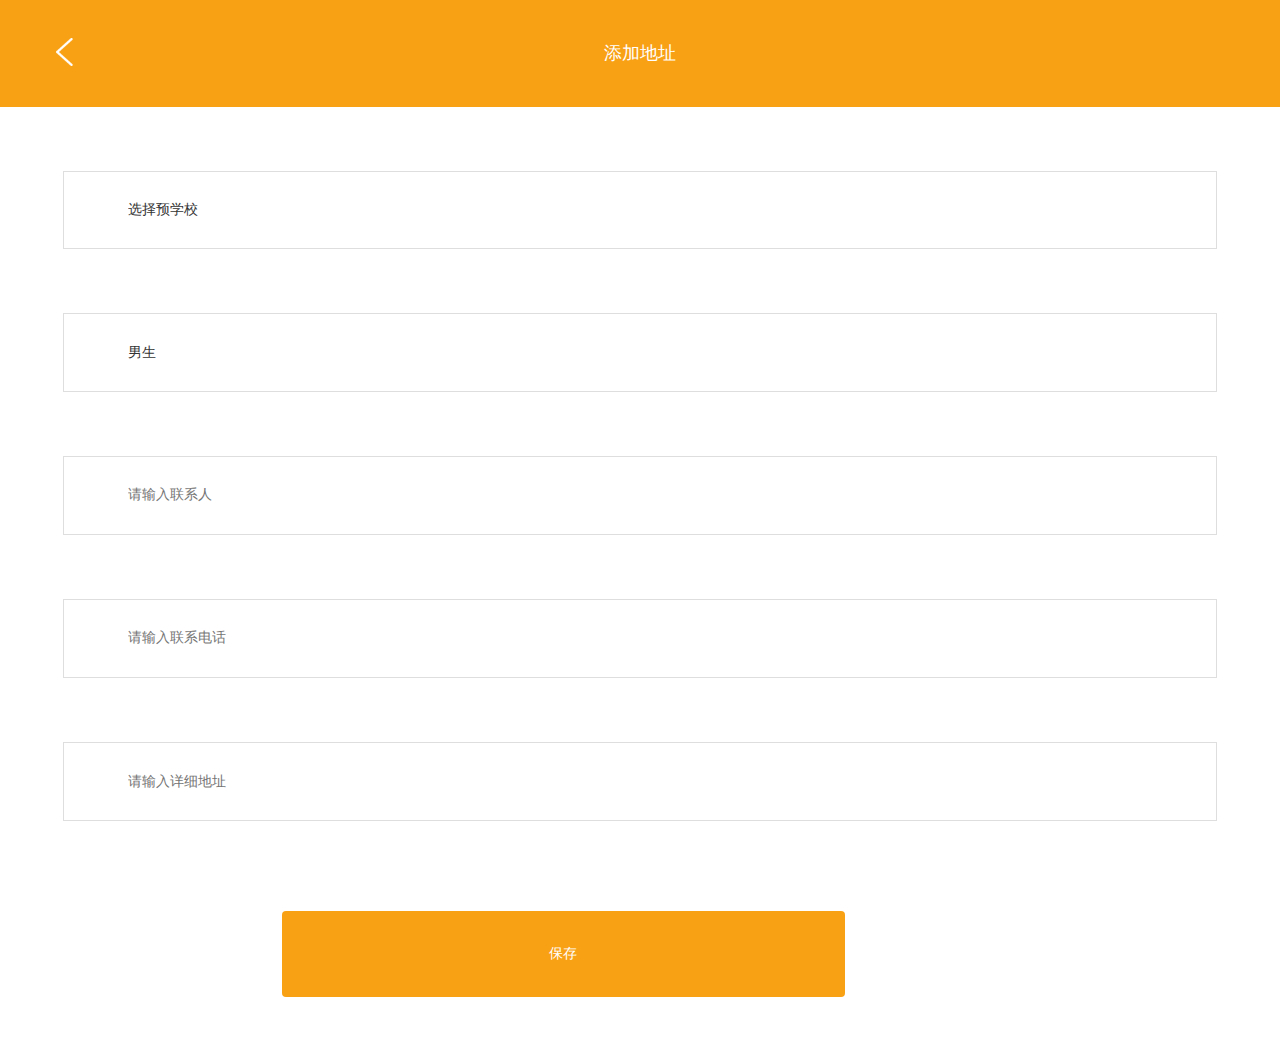
<file: Application/wellcn/Index/Tpl/User/address.html>
<!DOCTYPE html PUBLIC "-//W3C//DTD XHTML 1.0 Transitional//EN" "http://www.w3.org/TR/xhtml1/DTD/xhtml1-transitional.dtd">
<html xmlns="http://www.w3.org/1999/xhtml">
    <head>
    <meta http-equiv="Content-Type" content="text/html; charset=utf-8" />
<META http-equiv="X-UA-Compatible" content="IE=9" > </META>
<title>帮帮达</title>
    <meta name="viewport" content="width=device-width,height=device-height,inital-scale=1.0,maximum-scale=1.0,user-scalable=no;">
    <meta name="apple-mobile-web-app-capable" content="yes">
    <meta name="apple-mobile-web-app-status-bar-style" content="black">
    <meta name="format-detection" content="telephone=no">
    <link href="../Public/css/layout_1yangCar.css" type="text/css" rel="stylesheet" />
    <link href="../Public/css/demo.css" type="text/css" rel="stylesheet" /> 
    <link href="../Public/css/layout3.0.css" type="text/css" rel="stylesheet" /> 
    <style type="text/css">
    
    html {
  background-color: #fff;
}

    </style>
    <script <script type="text/javascript" src="../Public/js/jquery.min.js"></script>
    <script type="text/javascript" src="../Public/js/buyCar.js"></script>
<script>
$(function(){
	$(".li_s6").click(function(){
		var school_id =$(".Number option:selected").val();
		var schoolname =$(".Number option:selected").text();
		var name =$("input[name=name]").val();
		var type =$(".sex_type option:selected").val();
		var typesex =$(".sex_type option:selected").text();
		var mobile =$("input[name=mobile]").val();
		var address =$("input[name=address]").val();
		if(school_id=='0'){
			alert('请选择学校!');
		}else if(address==''){
			alert('请输入详情地址');
		}else{
			$.post("addAddress",{school_id:school_id,schoolname:schoolname,name:name,type:type,typesex:typesex,mobile:mobile,address:address},
			function(data){
				console.log(data);
				window.location="web_root/userwx/myAddress";
			})
		}
		
	})
})	  
	
</script>
    </head>

    <body>

<!--header-->

<div class="Header_Three0">
  <ul>
    <li class="left_Three0"><a href="javascript:history.go(-1)"><img src="../Public/images/order_02.png" /></a></li>
    <li class="middle_Three0">
      <p>添加地址</p>
    </li>
    <li style="clear:both"></li>
  </ul>
 </div>
<!--/header--> 

<!--bodyer--> 
<div class="order_1" >
  <div class="box">
    <div style="position:relative;">
      <div class="details2_tab2">
        <ul>
          <li class="li_s3">
			<select name="school"  class="Number" style="width:95%;height:200%;background-color:#fff">
				<option value="0">选择预学校</option>
				<volist name="school" id="vo">
				<option value="{$vo.id}">{$vo.title}</option>
				</volist>
			</select>
          </li>
		  <li class="li_s3">
			  <select name="type"  class="sex_type" style="width:95%;height:200%;background-color:#fff">
					<option value="1">男生</option>
					<option value="0">女生</option>
				</select>
		  </li>
		  <li  class="li_s3">
			<input type="text" name="name" placeholder="请输入联系人" maxlength="20">
		  </li>
		  <li  class="li_s3">
			<input type="text" name="mobile" placeholder="请输入联系电话" maxlength="20">
		  </li>
		  <li  class="li_s3">
			<input type="text" name="address" placeholder="请输入详细地址" maxlength="20">
		  </li>
		  
		   <li  class="li_s6" style="margin-left:22%">
			<input type="button" name="" value="保存" />
		  </li>
              
              
             
            <li class="clears"> <!--<p class="tishi">输入正确的手机号码，点击发送验证码按钮并输入后即可登录。</p>--></li>
        </ul>
      </div>
    
    </div>
  </div>
</div>

<!--/bodyer--> 
<!--footer3-->
<!--
<div class="footer2" id="footer2"><a href="tel:4000111919"><img src="images/footer.png" /></a></div>
-->
<!--/footer3-->

</body>
</html>
</file>
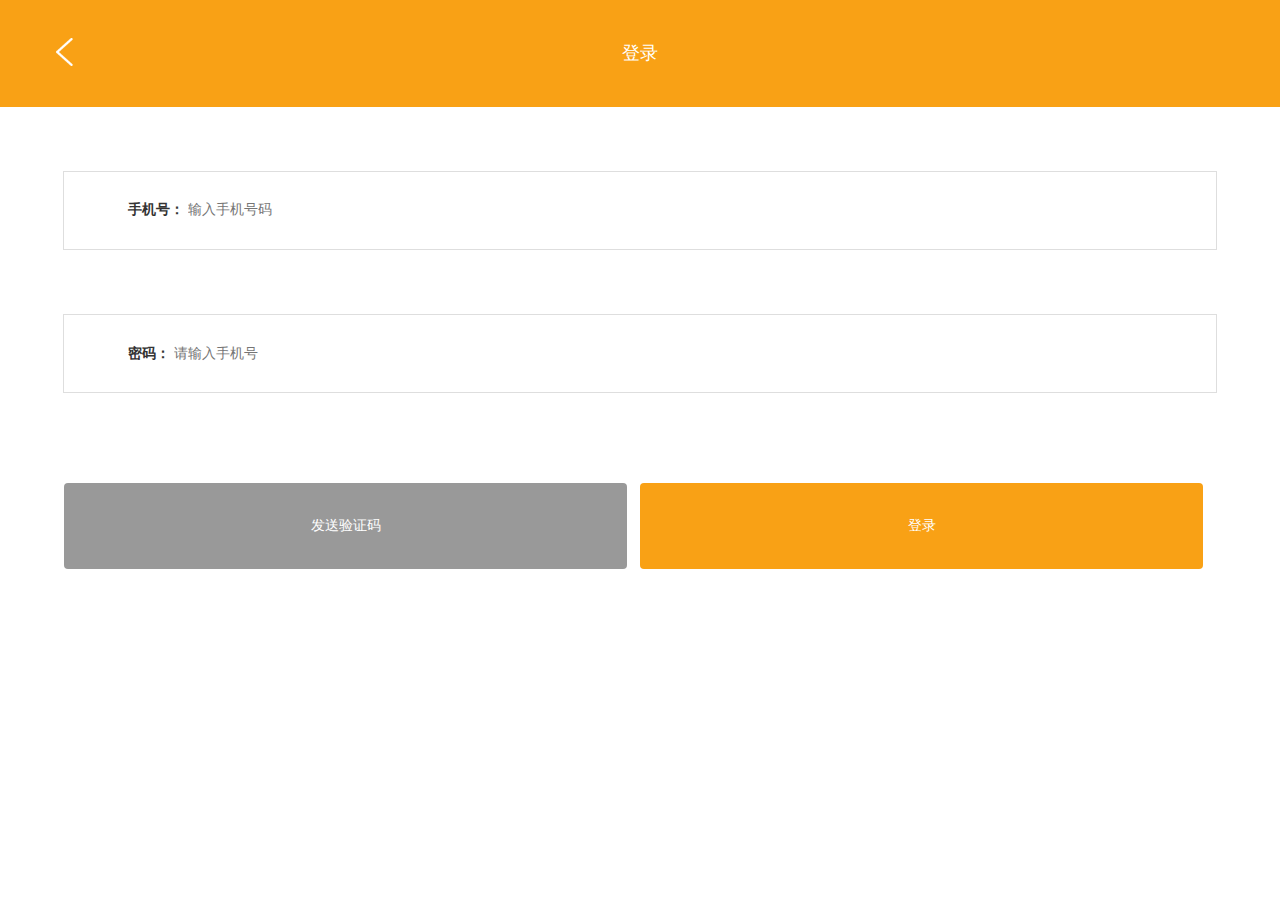
<file: Application/wellcn/Index/Tpl/User/login.html>
<!DOCTYPE html PUBLIC "-//W3C//DTD XHTML 1.0 Transitional//EN" "http://www.w3.org/TR/xhtml1/DTD/xhtml1-transitional.dtd">
<html xmlns="http://www.w3.org/1999/xhtml">
    <head>
    <meta http-equiv="Content-Type" content="text/html; charset=utf-8" />
<META http-equiv="X-UA-Compatible" content="IE=9" > </META>
<title>帮帮达</title>
    <meta name="viewport" content="width=device-width,height=device-height,inital-scale=1.0,maximum-scale=1.0,user-scalable=no;">
    <meta name="apple-mobile-web-app-capable" content="yes">
    <meta name="apple-mobile-web-app-status-bar-style" content="black">
    <meta name="format-detection" content="telephone=no">
    <link href="../Public/css/layout_1yangCar.css" type="text/css" rel="stylesheet" />
    <link href="../Public/css/demo.css" type="text/css" rel="stylesheet" /> 
    <link href="../Public/css/layout3.0.css" type="text/css" rel="stylesheet" /> 
    <style type="text/css">
    
    html {
  background-color: #fff;
}

    </style>
    <script <script type="text/javascript" src="../Public/js/jquery.min.js"></script>
    <script type="text/javascript" src="../Public/js/buyCar.js"></script>
    <script type="text/javascript">

/*------------------发送验证倒计时-------------------------*/

var InterValObj; //timer变量，控制时间
var count = 30; //间隔函数，1秒执行
var curCount;//当前剩余秒数
var code = ""; //验证码
var codeLength = 6;//验证码长度
function sendMessage() {
            curCount = count;
            var dealType; //验证方式
var uid=$("#uid").val();//用户uid
if ($("#phone").attr("checked") == true) {
                dealType = "phone";
            }
            else {
                dealType = "email";
            }
            //产生验证码
for (var i = 0; i < codeLength; i++) {
                code += parseInt(Math.random() * 9).toString();
            }
            //设置button效果，开始计时
                $("#btnSendCode").attr("disabled", "true");
                $("#btnSendCode").val(curCount + "秒内输入验证码");
                InterValObj = window.setInterval(SetRemainTime, 1000); //启动计时器，1秒执行一次
//向后台发送处理数据
                $.ajax({
                    type: "POST", //用POST方式传输
                    dataType: "text", //数据格式:JSON
                    url: 'Login.ashx', //目标地址
                    data: "dealType=" + dealType +"&uid=" + uid + "&code=" + code,
                    error: function (XMLHttpRequest, textStatus, errorThrown) { },
                    success: function (msg){ }
                });
            }
        //timer处理函数
function SetRemainTime() {
            if (curCount == 0) {                
                window.clearInterval(InterValObj);//停止计时器
                $("#btnSendCode").removeAttr("disabled");//启用按钮
                $("#btnSendCode").val("重新发送验证码");
                code = ""; //清除验证码。如果不清除，过时间后，输入收到的验证码依然有效    
            }
            else {
                curCount--;
                $("#btnSendCode").val(curCount + "秒内输入验证码");
            }
        }
/*------------------发送验证倒计时结束-------------------------*/	
	  	
    </script>
		<!--发送短信,验证验证码-->
	<script>
$(function(){
	$("#btnSendCode").click(function(){
		var tel =$("input[name=tel]").val();
		if(tel==''){
			alert("电话号码不能为空!");
		}else{
			$.post("web_root/index/user/sendCode",{mobile:tel},function(data){
				console.log(data);
			})
		}
	})
	$(".login").click(function(){
		var tel =$("input[name=tel]").val();
		var code =$("input[name=code]").val();
		if(code==''){
			alert("验证码不能为空!");
		}else{
			$.post("web_root/index/user/validate",{mobile:tel,code:code},function(data){
				if(data==1){
					//自动登入
					$.post("web_root/index/user/LoginAuth",{mobile:tel},function(data){
						//window.location="javascript:history.go(-1)";
						$('form[name=form]').submit();
					})
				}else{
					alert("验证码错误!");
				}
			})
		}
	})
})
</script>
<script>
$(function(){
	$(".li_s6").click(function(){
		var tel =$("input[name=tel]").val();
		var passwd =$("input[name=passwd]").val();
		if(tel==''){
			alert('请输入手机号!');
		}else if(passwd==''){
			alert('请输入密码');
		}else{
			$.post("login",{tel:tel,passwd:passwd},
			function(data){
				console.log(data);
				if(data=='1'){
					window.location="web_root/userwx/myorders";
				}else{
					alert('用户名或密码错误!');
				}
			})
		}
		
	})
})	  
	
</script>
    </head>

    <body>

<!--header-->

<div class="Header_Three0">
  <ul>
    <li class="left_Three0"><a href="javascript:history.go(-1)"><img src="../Public/images/order_02.png" /></a></li>
    <li class="middle_Three0">
      <p>登录</p>
    </li>
    <li style="clear:both"></li>
  </ul>
 </div>
<!--/header--> 

<!--bodyer--> 
<div class="order_1" >
  <div class="box">
    <div style="position:relative;">
      <div class="details2_tab2">
        <ul>
          <li class="li_s3"> <span>手机号：</span>
            <input type="text" name="tel" placeholder="输入手机号码" maxlength="11">
          </li>
        
              <li  class="li_s3"> <span>密码：</span>
                <input type="text" name="passwd" placeholder="请输入手机号" maxlength="20">
              </li>
             
              <li  class="li_s5">
                 <input id="btnSendCode" type="button" value="发送验证码" onclick="sendMessage()" />
              </li>
               <li  class="li_s6">
                <input type="button" name="" value="登录" />
              </li>
              
              
             
            <li class="clears"> <!--<p class="tishi">输入正确的手机号码，点击发送验证码按钮并输入后即可登录。</p>--></li>
        </ul>
      </div>
    
    </div>
  </div>
</div>

<!--/bodyer--> 
<!--footer3-->
<!--
<div class="footer2" id="footer2"><a href="tel:4000111919"><img src="images/footer.png" /></a></div>
-->
<!--/footer3-->

</body>
</html>
</file>
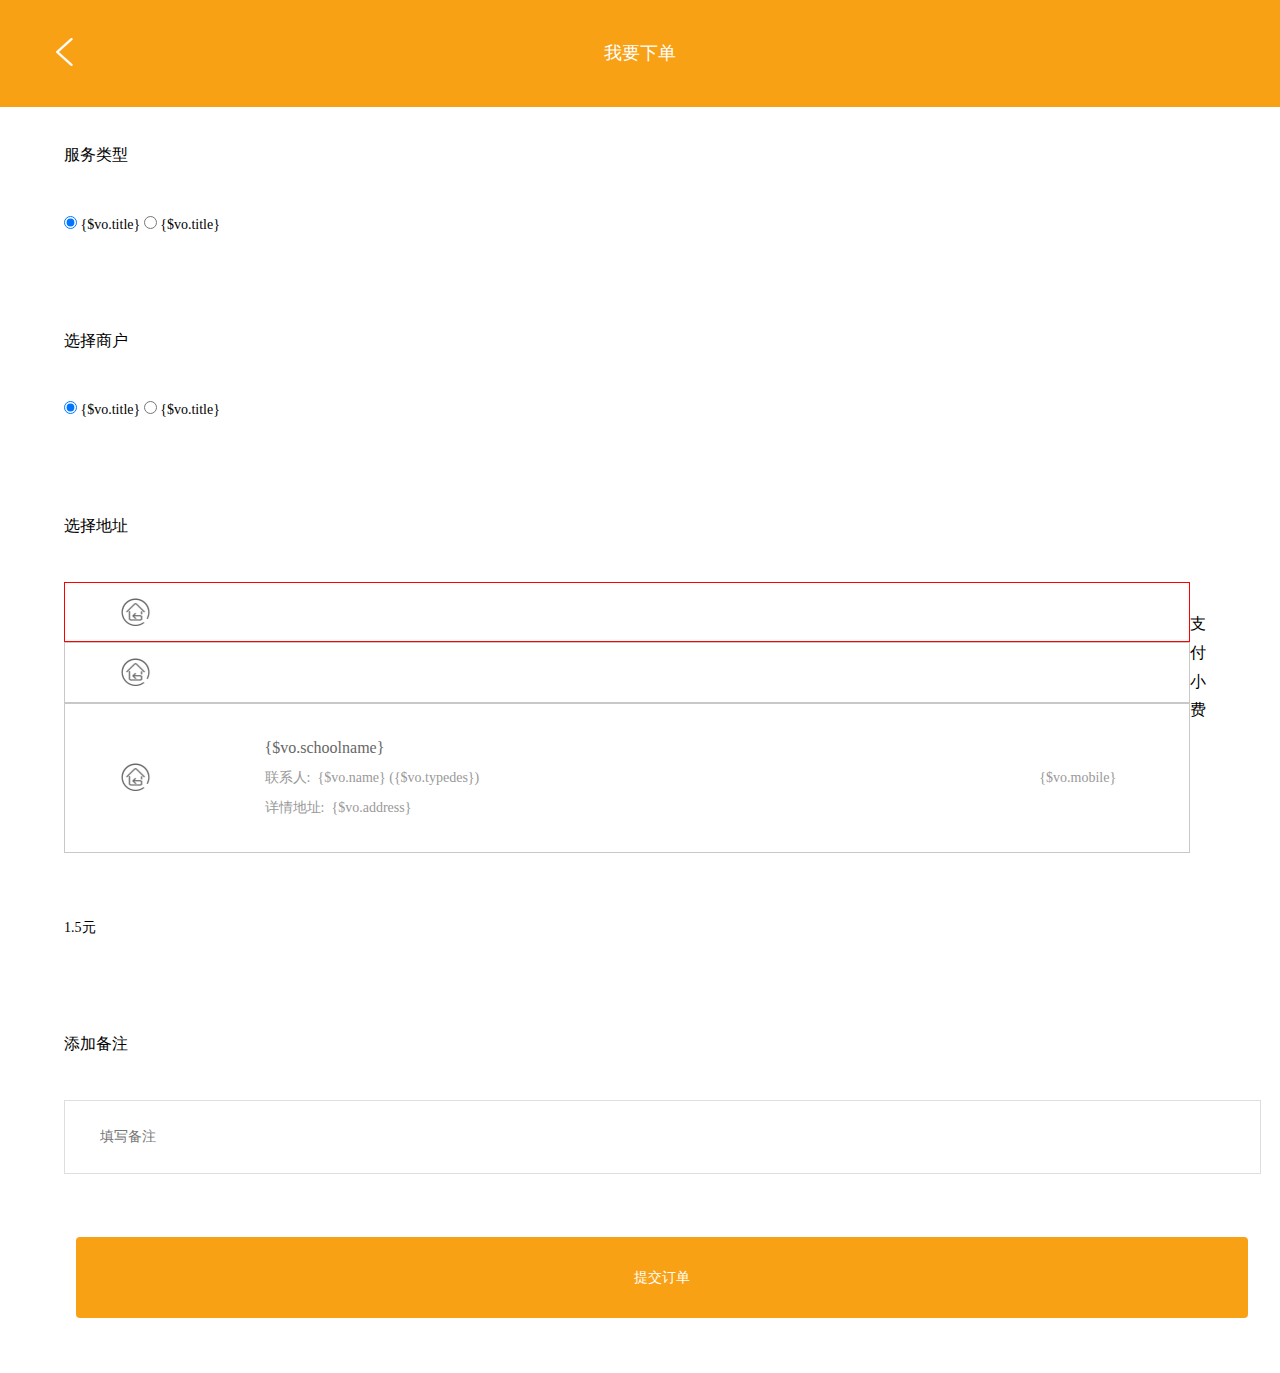
<file: Application/wellcn/Index/Tpl/User/order.html>
<!DOCTYPE html PUBLIC "-//W3C//DTD XHTML 1.0 Transitional//EN" "http://www.w3.org/TR/xhtml1/DTD/xhtml1-transitional.dtd">
<html xmlns="http://www.w3.org/1999/xhtml">
<head>
<meta http-equiv="Content-Type" content="text/html; charset=utf-8" />
<title>帮帮达</title>
<meta name="viewport" content="width=device-width,height=device-height,inital-scale=1.0,maximum-scale=1.0,user-scalable=no;">
<meta content="校园助手_贴心的私人助理" name="description" />
<meta name="apple-mobile-web-app-capable" content="yes">
<meta name="apple-mobile-web-app-status-bar-style" content="black">
<meta name="format-detection" content="telephone=no">
<link rel="apple-touch-icon" size="72x72" href="../Public/images/animated_favicon.gif" />
<link rel="apple-touch-icon" size="114x114" href="../Public/images/animated_favicon.gif" />
<link rel="shortcut icon" href="../Public/images/animated_favicon.gif" />
<link href="../Public/css/demo.css" type="text/css" rel="stylesheet" />
<link href="../Public/css/layout3.0.css" type="text/css" rel="stylesheet" />
<style type="text/css">
.raido {
	width:20% !important;
}
.li_s3 {
  margin: 5% auto;
  background-color: #fff;
  position: relative;
  padding: 2% 3%;
  width: 80%;
  border: 1px solid #dedede;
}
.li_s3 input {
  font-size: 1em;
  width: 70%;
  padding: 5px 0px;
  border: none;
  line-height: normal;
  line-height: 22px\9;
}
.li_s6 {
  margin: 2% auto;
  background-color: #f9a115;
  padding: 2%;
  border-radius: 4px;
  width: 40%;
  margin-right: 1%;
  margin-left: 1%;
  float: left;
}
.li_s6 input {
  font-size: 1em;
  width: 100%;
  padding: 5px 0px;
  border: none;
  background-color: #f9a115;
  color: #fff;
  text-align: center;
}
</style>
</head>

<body>

<!--header-->
<div class="Header_Three0">
  <ul>
    <li class="left_Three0"><a href="javascript:history.go(-1)"><img src="../Public/images/order_02.png" /></a></li>
    <li class="middle_Three0">
      <p>我要下单</p>
    </li>
    <li style="clear:both"></li>
  </ul>
</div>
<!--/header--> 

<!--bodyer-->
<!--
<div class="oRder_Three0">
  <div class="choose_wrap"> 
    <p class="choose_wrap_p4">我要下单</p>
    <a href="#" class="choose_wrap_p5"><img src="../Public/images/order_11.png" height="100%" /></a> 
    <div style="clear:both"></div>
  </div>
</div>
-->
<div class="oRderBodyer_Three0">
  <div class="chooseBodyer_wrap">
    <p class="m_taocan_tit">服务类型</p>
    <div class="m_taocan_cont">
        <ul class="u_taocan_items">
			<volist name="option" id="vo" key="k">
			<li class="raido">
				<if condition="$k eq 1">
				<input type="radio" name="service" value="{$vo.value}" data-name="{$vo.title}" checked /> {$vo.title}
				<else />
				<input type="radio" name="service" value="{$vo.value}" data-name="{$vo.title}" /> {$vo.title}
				</if>
            </li>
			</volist>
        </ul>
    </div>
	<div style="clear:both"></div>
	<p class="m_taocan_tit">选择商户</p>
    <div class="m_taocan_cont">
        <ul class="u_taocan_items">
			<volist name="restaurant" id="vo" key="k">
			<li class="raido">
				<if condition="$k eq 1">
				<input type="radio" name="restaurant" value="{$vo.id}" data-name="{$vo.title}" checked /> {$vo.title}
				<else />
				<input type="radio" name="restaurant" value="{$vo.id}" data-name="{$vo.title}" /> {$vo.title}
				</if>
            </li>
			</volist>
        </ul>
    </div>
	<div style="clear:both"></div>
	<p class="m_taocan_tit">选择地址</p>
    <div class="m_taocan_cont">
        <ul class="u_taocan_items">
			<volist name="address" id="vo" key="k">
			<li>
				<if condition="$k eq 1">
				<a data-id="{$vo.school}" data-name="{$vo.address}" data-username="{$vo.name}" data-mobile="{$vo.mobile}" data-type="{$vo.type}"  class="LiBgImg-7 boderDown">
				<else />
				<a data-id="{$vo.school}" data-name="{$vo.address}" data-username="{$vo.name}" data-mobile="{$vo.mobile}" data-type="{$vo.type}" class="LiBgImg-7 boderUp">
				</if>
				<div style=" width:95%; padding-left:16%">
                       <span class="u_taocan_item_tit" style=" width:80%">{$vo.schoolname}
                       <!--增加的标识2个-->
					   <!--
                       &nbsp;&nbsp;<em style=" background-color:#448aca; padding:0 3%; font-size:12px;color:#fff;">电话:</em>               
                       <em style=" background-color:#ff0000; padding:0 3%; font-size:12px;color:#fff;">抢疯了</em>-->
                       </span> 
					   <span class="u_taocan_item_cont" style=" width:50%">联系人:&nbsp;&nbsp;{$vo.name} ({$vo.typedes})</span>					   
                       <span class="u_taocan_item_price2" style=" width:35%;text-align:right;">
                                  <i>{$vo.mobile}</i>
                       </span>
                       <span class="u_taocan_item_cont" style=" width:100%">详情地址:&nbsp;&nbsp;{$vo.address}</span>
                       <span class="u_taocan_item_price" style=" width:0%;text-align:right;">
                              <i></i>
                  
                       </span>
                       <div style="clear:both"></div>
                 </div>      
                </a>
            </li>
			</volist>
           
        </ul>
    </div>
	<p class="m_taocan_tit">支付小费</p>
    <div class="m_taocan_cont">
        <ul class="u_taocan_items">
            <li>
            1.5元
          </li>
           
        </ul>
        <div style=" clear:both"></div>
    </div>
    <p class="m_taocan_tit">添加备注</p>
    <div class="m_taocan_cont">
        <ul class="u_taocan_items">
            <li class="li_s3">
            <input type="comment" name="comment" placeholder="填写备注" maxlength="50">
          </li>
           
        </ul>
        <div style=" clear:both"></div>
    </div>
	<div class="m_taocan_cont">
        <ul class="u_taocan_items">
            <li class="li_s6">
            <input type="button" class="submit" value="提交订单" />
			</li>
           
        </ul>
        <div style=" clear:both"></div>
    </div>   

</div>
</div>
<form action="web_root/user/addOrder" id="form1" method="post">
	<input type="hidden" name="service_id"/>
	<input type="hidden" name="service_name"/>
	<input type="hidden" name="restaurant_id"/>
	<input type="hidden" name="restaurant_name"/>
	<input type="hidden" name="shool_id"/>
	<input type="hidden" name="name"/>
	<input type="hidden" name="type"/>
	<input type="hidden" name="mobile"/>
	<input type="hidden" name="address"/>
	<input type="hidden" name="comment"/>
</form> 
<!--/bodyer-->
<script type="text/javascript" src="../Public/js/jquery.min.js"></script>
<script type="text/javascript" src="../Public/js/buyCar.js"></script>
<script type="text/javascript">
$(function(){
	$(".submit").click(function(){
		var service_id =$("input[name='service']:checked").val();
		$("input[name=service_id]").val(service_id);
		var service_name =$("input[name='service']:checked").attr("data-name");
		$("input[name=service_name]").val(service_name);
		var restaurant_id =$("input[name='restaurant']:checked").val();
		$("input[name=restaurant_id]").val(restaurant_id);
		var restaurant_name =$("input[name='restaurant']:checked").attr("data-name");
		$("input[name=restaurant_name]").val(restaurant_name);
		var shool_id =$(".boderDown").attr("data-id");
		$("input[name=shool_id]").val(shool_id);
		var name =$(".boderDown").attr("data-username");
		$("input[name=name]").val(name);
		var mobile =$(".boderDown").attr("data-mobile");
		$("input[name=mobile]").val(mobile);
		var type =$(".boderDown").attr("data-type");
		$("input[name=type]").val(type);
		var address =$(".boderDown").attr("data-name");
		$("input[name=address]").val(address);
		var comment =$("input[name=comment]").val();
		$("input[name=comment]").val(comment);
		
		$("#form1").submit();
		console.log(comment);
		/*
		$.post("addOrder",{
						   service_id:service_id,
						   service_name:service_name,
						   restaurant_id:restaurant_id,
						   restaurant_name:restaurant_name,
						   shool_id:shool_id,
						   name:name,
						   mobile:mobile,
						   address:address,
						   comment:comment
						   },
		function(data){
					console.log(data);
					//window.location="index"
		})
		*/
		
	})
	
})
</script>
</body>
</html>
</file>
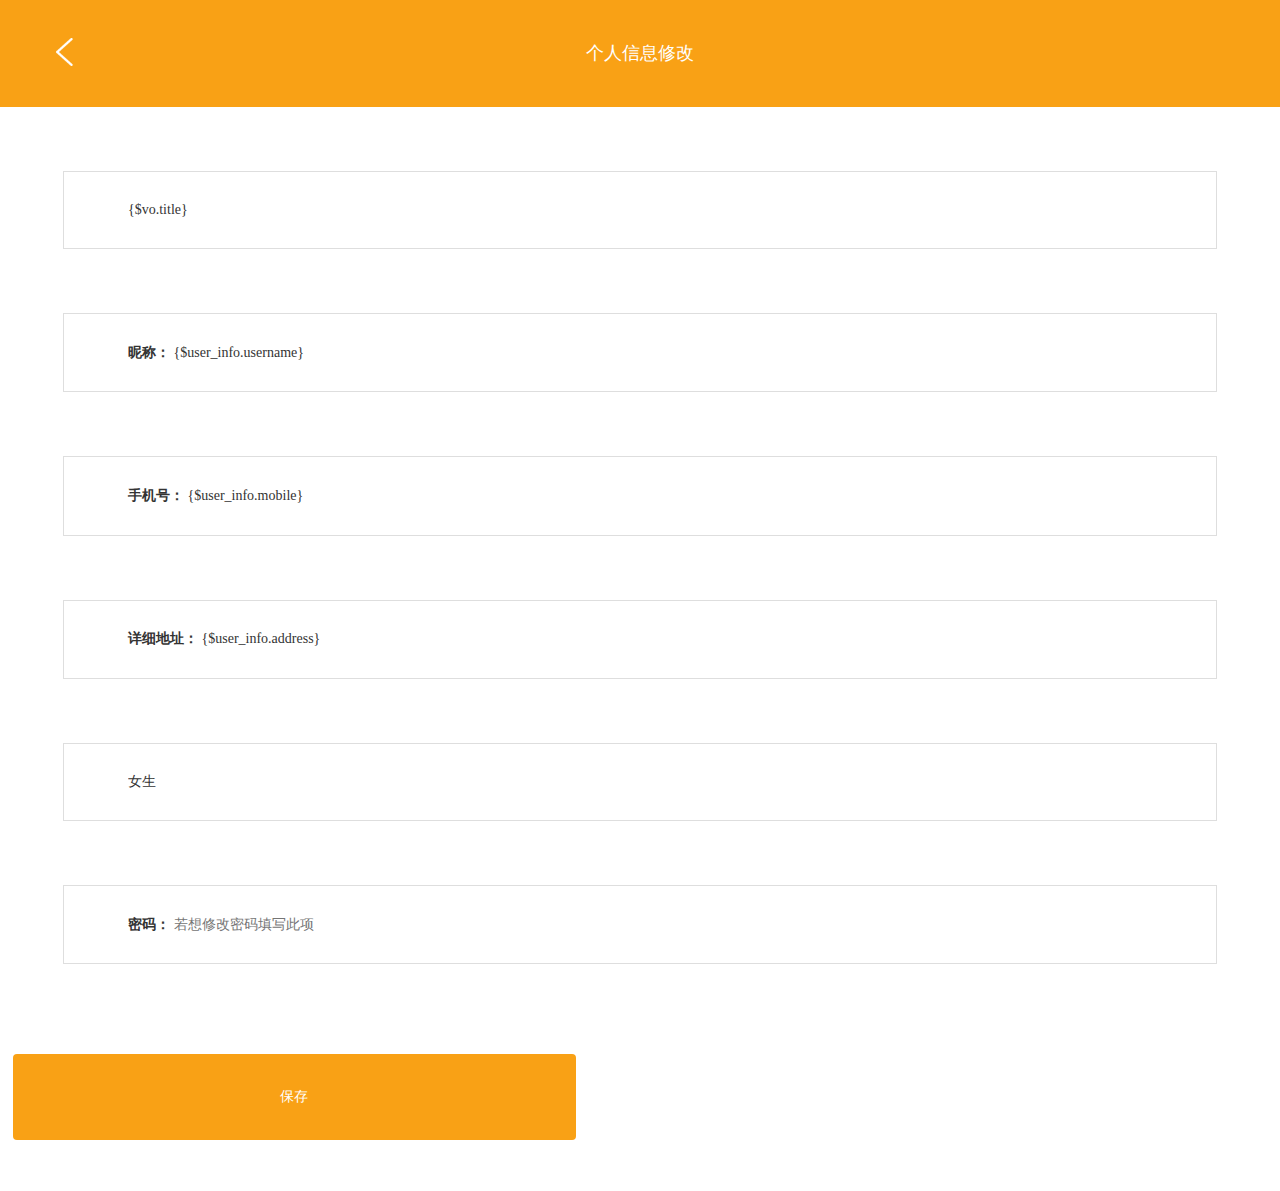
<file: Application/wellcn/Index/Tpl/User/personal.html>
<!DOCTYPE html PUBLIC "-//W3C//DTD XHTML 1.0 Transitional//EN" "http://www.w3.org/TR/xhtml1/DTD/xhtml1-transitional.dtd">
<html xmlns="http://www.w3.org/1999/xhtml">
    <head>
    <meta http-equiv="Content-Type" content="text/html; charset=utf-8" />
<META http-equiv="X-UA-Compatible" content="IE=9" > </META>
<title>个人中心</title>
    <meta name="viewport" content="width=device-width,height=device-height,inital-scale=1.0,maximum-scale=1.0,user-scalable=no;">
    <meta name="apple-mobile-web-app-capable" content="yes">
    <meta name="apple-mobile-web-app-status-bar-style" content="black">
    <meta name="format-detection" content="telephone=no">
    <link href="../Public/css/layout_1yangCar.css" type="text/css" rel="stylesheet" />
    <link href="../Public/css/demo.css" type="text/css" rel="stylesheet" /> 
    <link href="../Public/css/layout3.0.css" type="text/css" rel="stylesheet" /> 
    <style type="text/css">
    
    html {
  background-color: #fff;
}

    </style>
    <script <script type="text/javascript" src="../Public/js/jquery.min.js"></script>
    <script type="text/javascript" src="../Public/js/buyCar.js"></script>
<script>
$(function(){
	$(".li_s6").click(function(){
		var tel =$("input[name=tel]").val();
		var username =$("input[name=username]").val();
		var address =$("input[name=address]").val();
		var passwd =$("input[name=passwd]").val();
		var school_id =$(".Number option:selected").val();
		var schoolname =$(".Number option:selected").text();
		var sex =$(".sex option:selected").val();
		if(tel==''){
			alert('请输入手机号!');
		}else if(username==''){
			alert('请输昵称');
		}else if(address==''){
			alert('请输入详细地址');
		}else{
			$.post("updataUserInfo",{tel:tel,username:username,address:address,passwd:passwd,school_id:school_id,schoolname:schoolname,sex:sex},
			function(data){
				console.log(data);
				if(data=='1'){
					window.location="web_root/userwx/index";
				}else{
					alert('保存失败,请稍后重试!');
				}
			})
		}
		
	})
})	  
	
</script>
    </head>

    <body>

<!--header-->

<div class="Header_Three0">
  <ul>
    <li class="left_Three0"><a href="javascript:history.go(-1)"><img src="../Public/images/order_02.png" /></a></li>
    <li class="middle_Three0">
      <p>个人信息修改</p>
    </li>
    <li style="clear:both"></li>
  </ul>
 </div>
<!--/header--> 

<!--bodyer--> 
<div class="order_1" >
  <div class="box">
    <div style="position:relative;">
      <div class="details2_tab2">
        <ul>
		  <li class="li_s3">
			<select name="school"  class="Number" style="width:95%;height:200%;background-color:#fff">
				<volist name="school" id="vo">
					<if condition="$vo['id'] eq $user_info['school']">
						<option value="{$vo.id}" selected>{$vo.title}</option>
					<else />
						<option value="{$vo.id}">{$vo.title}</option>
					</if>
				</volist>
			</select>
          </li>
          <li class="li_s3"><span>昵称：</span>
            <input type="text" name="username" placeholder="输入昵称" value="{$user_info.username}" maxlength="11">
          </li>
		  <li class="li_s3"> <span>手机号：</span>
            <input type="text" name="tel" placeholder="输入手机号码" value="{$user_info.mobile}" maxlength="11">
          </li>
		  <li class="li_s3"> <span>详细地址：</span>
            <input type="text" name="address" placeholder="输入详细地址" value="{$user_info.address}" maxlength="11">
          </li>
		  <li class="li_s3">
			<select name="sex"  class="sex" style="width:95%;height:200%;background-color:#fff">
				<if condition="$user_info.sex eq 1">
				<option value="1" selected>男生</option>
				<option value="0">女生</option>
				<else />
				<option value="1">男生</option>
				<option value="0" selected>女生</option>
				</if>
			</select>
          </li>
        
		  <li  class="li_s3"> <span>密码：</span>
			<input type="text" name="passwd" placeholder="若想修改密码填写此项" maxlength="20">
		  </li>
             <!--
              <li  class="li_s5">
                 <input id="btnSendCode" type="button" value="注册" onclick="sendMessage()" />
              </li>-->
               <li  class="li_s6">
                <input type="button" name="" value="保存" />
              </li>
              
              
             
            <li class="clears"> <!--<p class="tishi">输入正确的手机号码，点击发送验证码按钮并输入后即可登录。</p>--></li>
        </ul>
      </div>
    
    </div>
  </div>
</div>

<!--/bodyer--> 
<!--footer3-->
<!--
<div class="footer2" id="footer2"><a href="tel:4000111919"><img src="images/footer.png" /></a></div>
-->
<!--/footer3-->

</body>
</html>
</file>
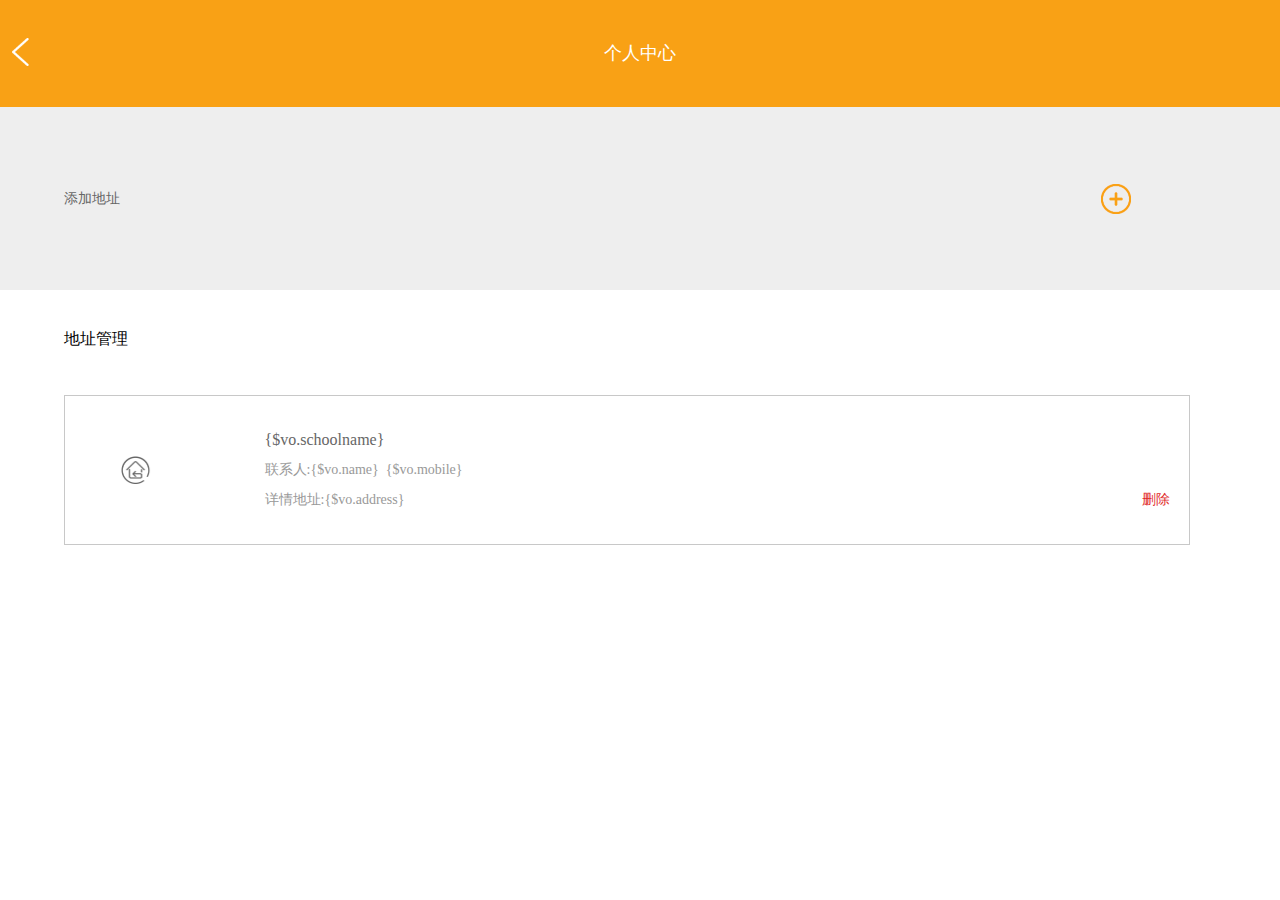
<file: Application/wellcn/Index/Tpl/Userwx/myaddress.html>
<!DOCTYPE html PUBLIC "-//W3C//DTD XHTML 1.0 Transitional//EN" "http://www.w3.org/TR/xhtml1/DTD/xhtml1-transitional.dtd">
<html xmlns="http://www.w3.org/1999/xhtml">
<head>
<meta http-equiv="Content-Type" content="text/html; charset=utf-8" />
<title>帮帮达</title>
<meta name="viewport" content="width=device-width,height=device-height,inital-scale=1.0,maximum-scale=1.0,user-scalable=no;">
<meta content="校园助手_贴心的私人助理" name="description" />
<meta name="apple-mobile-web-app-capable" content="yes">
<meta name="apple-mobile-web-app-status-bar-style" content="black">
<meta name="format-detection" content="telephone=no">
<link rel="apple-touch-icon" size="72x72" href="../Public/images/animated_favicon.gif" />
<link rel="apple-touch-icon" size="114x114" href="../Public/images/animated_favicon.gif" />
<link rel="shortcut icon" href="../Public/images/animated_favicon.gif" />
<link href="../Public/css/demo.css" type="text/css" rel="stylesheet" />
<link href="../Public/css/layout3.0.css" type="text/css" rel="stylesheet" />

<style type="text/css">
.right_Three1 {
	width: 20%;
	height: auto;
	float: left;
	padding: 3% 0;
}
.right_Three1 p {
	height: 30px;
	line-height: 30px;
	width: 95%;
	text-align: right;
	color: #fff;
}
.right_Three1 a {
	height: 30px;
	line-height: 30px;
	color: #fff;
}
li {list-style-type:none;}

.button{
  font-size: 1em;
  width: 45%;
  padding: 5px 0px;
  margin-left:3%;
  float:left;
  border: none;
  background-color: #f9a115;
  color: #fff;
  text-align: center;
}
</style>
</head>

<body>
<!--header-->
<div class="Header_Three0">
  <ul>
    <li class="left_Three0"><a href="javascript:history.go(-1)" class="cd-logo left_Three0" style="padding: 0% 0;"><img src="../Public/images/order_02.png" alt="Logo"></a></li>
    <li class="middle_Three0">
      <p>个人中心</p>
    </li>
    <li style="clear:both"></li>
  </ul>
</div>

<script type="text/javascript" src="../Public/3d/js/jquery-2.1.1.js"></script>
<script type="text/javascript" src="../Public/3d/js/main.js"></script> 
<!--/header--> 

<!--bodyer-->
<if condition="$is_add_address eq 1">
<div class="oRder_Three0">
  <div class="choose_wrap"> 
    <p class="choose_wrap_p4">添加地址</p>
    <a href="web_root/index/user/addAddressIndex" class="choose_wrap_p5"><img src="../Public/images/order_11.png" height="100%" /></a>
    <div style="clear:both"></div>
  </div>
</div>
</if>
<div class="oRderBodyer_Three0">
  <div class="chooseBodyer_wrap">
		<p class="m_taocan_tit">地址管理</p>
		<div class="m_taocan_cont">
        <ul class="u_taocan_items">
		   <volist name="address" id="vo">
           <li class="address">
			<a class="LiBgImg-7 boderUp">
			<div style=" width:98%; padding-left:16%">
				   <span class="u_taocan_item_tit" style=" width:80%">{$vo.schoolname}</span>     
				   <span class="u_taocan_item_price2" style=" width:20%;text-align:right;"><i></i></span>
				   <span class="u_taocan_item_cont" style=" width:100%">联系人:{$vo.name}&nbsp;&nbsp;{$vo.mobile}</span>
				   <span class="u_taocan_item_cont" style=" width:75%">详情地址:{$vo.address}</span>
				   <span class="u_taocan_item_price" style=" width:12%;text-align:right;">
						  <i data-id='{$vo.id}' class="deladdress">删除</i>
			  
				   </span>
				   <div style="clear:both"></div>
			 </div></a></li>
			</volist>
           
        </ul>
    </div>
	</div>
</div>
<!--/bodyer-->
<script type="text/javascript" src="../Public/js/jquery.min.js"></script>
<script type="text/javascript" src="../Public/js/buyCar.js"></script>
<script>
$(function(){
	$(".deladdress").click(function(){
		var obj =$(this);
		var address_id =obj.attr("data-id");
		console.log(address_id);
		$.post("web_root/index/user/deladdress",{id:address_id},function(data){
			if(data="ok"){
				obj.parents(".address").remove();
			}
		})
	})
})
</script>
</body>
</html>
</file>
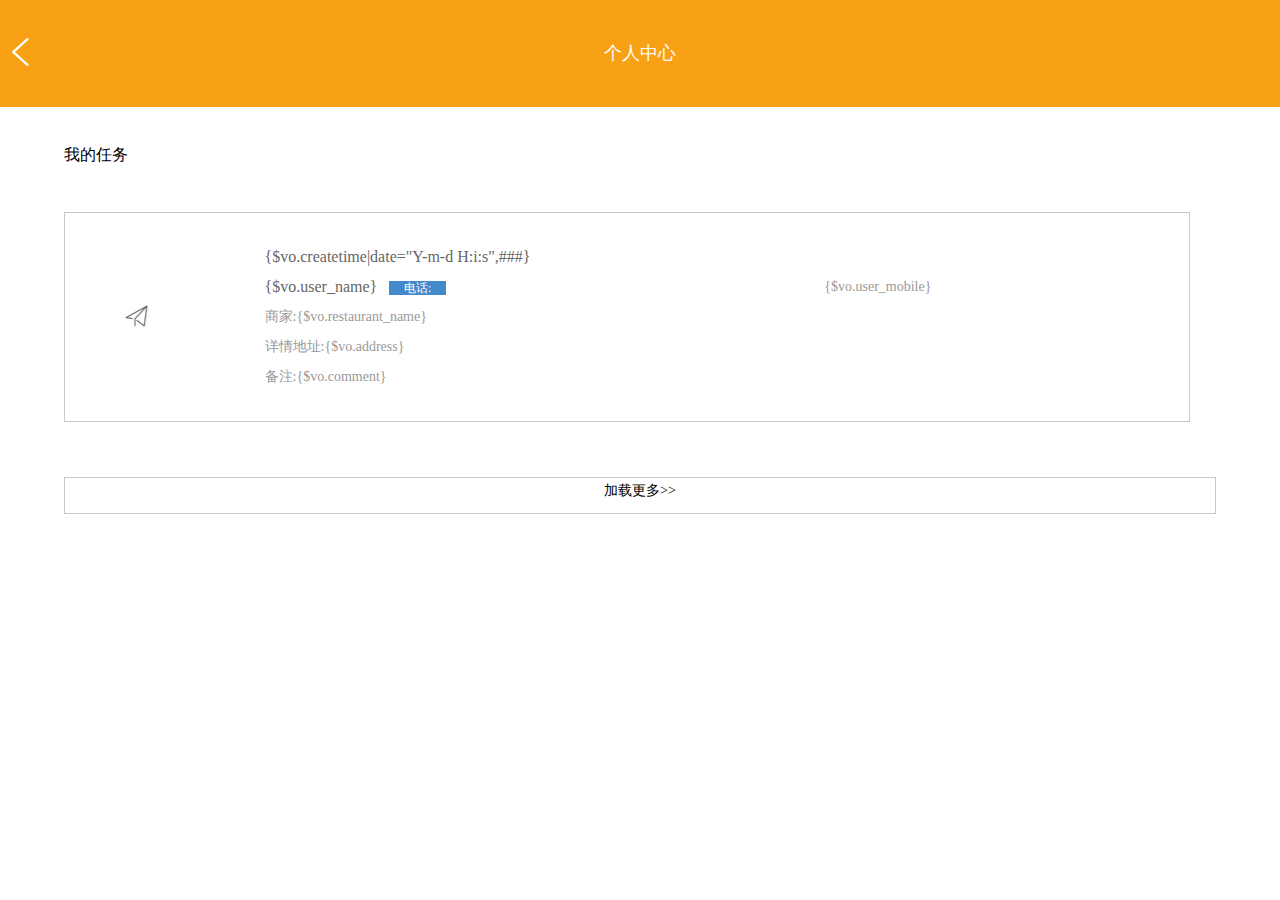
<file: Application/wellcn/Index/Tpl/Userwx/myduty.html>
<!DOCTYPE html PUBLIC "-//W3C//DTD XHTML 1.0 Transitional//EN" "http://www.w3.org/TR/xhtml1/DTD/xhtml1-transitional.dtd">
<html xmlns="http://www.w3.org/1999/xhtml">
<head>
<meta http-equiv="Content-Type" content="text/html; charset=utf-8" />
<title>帮帮达</title>
<meta name="viewport" content="width=device-width,height=device-height,inital-scale=1.0,maximum-scale=1.0,user-scalable=no;">
<meta content="校园助手_贴心的私人助理" name="description" />
<meta name="apple-mobile-web-app-capable" content="yes">
<meta name="apple-mobile-web-app-status-bar-style" content="black">
<meta name="format-detection" content="telephone=no">
<link rel="apple-touch-icon" size="72x72" href="../Public/images/animated_favicon.gif" />
<link rel="apple-touch-icon" size="114x114" href="../Public/images/animated_favicon.gif" />
<link rel="shortcut icon" href="../Public/images/animated_favicon.gif" />
<link href="../Public/css/demo.css" type="text/css" rel="stylesheet" />
<link href="../Public/css/layout3.0.css" type="text/css" rel="stylesheet" />

<style type="text/css">
.right_Three1 {
	width: 20%;
	height: auto;
	float: left;
	padding: 3% 0;
}
.right_Three1 p {
	height: 30px;
	line-height: 30px;
	width: 95%;
	text-align: right;
	color: #fff;
}
.right_Three1 a {
	height: 30px;
	line-height: 30px;
	color: #fff;
}
li {list-style-type:none;}

.button{
  font-size: 1em;
  width: 45%;
  padding: 5px 0px;
  margin-left:3%;
  float:left;
  border: none;
  background-color: #f9a115;
  color: #fff;
  text-align: center;
}
</style>
</head>

<body>
<!--header-->
<div class="Header_Three0">
  <ul>
    <li class="left_Three0"><a href="javascript:history.go(-1)" class="cd-logo left_Three0" style="padding: 0% 0;"><img src="../Public/images/order_02.png" alt="Logo"></a></li>
    <li class="middle_Three0">
      <p>个人中心</p>
    </li>
    <li style="clear:both"></li>
  </ul>
</div>

<script type="text/javascript" src="../Public/3d/js/jquery-2.1.1.js"></script>
<script type="text/javascript" src="../Public/3d/js/main.js"></script> 
<!--/header--> 

<!--bodyer-->

<div class="oRderBodyer_Three0">
  <div class="chooseBodyer_wrap">
		<p class="m_taocan_tit">我的任务</p>
		<div class="m_taocan_cont">
        <ul class="u_taocan_items">
		   <volist name="myorders" id="vo">
           <li>
			  <a class="LiBgImg-8 boderUp">
				<div style=" width:84%; padding-left:16%">
					   <span class="u_taocan_item_tit" style=" width:95%">{$vo.createtime|date="Y-m-d H:i:s",###}</span>
					   <span class="u_taocan_item_tit" style=" width:55%">{$vo.user_name}
					   &nbsp;&nbsp;<em style=" background-color:#448aca; padding:0 3%; font-size:12px;color:#fff;">电话:</em>               
					   </span>     
					   <span class="u_taocan_item_price2" style=" width:20%;text-align:right;">
								  <i>{$vo.user_mobile}</i>
					   </span>
					   <span class="u_taocan_item_cont" style=" width:100%">商家:{$vo.restaurant_name}</span>
					   <span class="u_taocan_item_cont" style=" width:100%">详情地址:{$vo.address}</span>
					   <span class="u_taocan_item_cont" style=" width:100%">备注:{$vo.comment}</span>
					   <div style="clear:both"></div>
				 </div>
				</a>
			</li>
			</volist>
           
        </ul>
		<div style="clear:both"></div>
		<div class="loading" data-page="1" style="text-align:center;margin:0 auto;border: 1px solid #C8C8C8;height:35px;"><span>加载更多>></span></div>
		<div class="loading_end" style="display:none;text-align:center;margin:0 auto;"><span>没有更多数据</span></div>
		</div>
	</div>
</div>

<!--/bodyer-->
<script type="text/javascript" src="../Public/js/jquery.min.js"></script>
<script type="text/javascript" src="../Public/js/buyCar.js"></script>
<script>
$(function(){
	$(".loading").click(function(){
		var obj1 =$(this);
		var page =obj1.attr("data-page");
		$.post("web_root/index/userwx/getMyDutyList",{page:page},function(obj){
			var result =obj.result;//返回状态
			if(result=='1'){
				var data =obj.info;//返回信息
				var page1 =obj.page;//返回信息
				$(".u_taocan_items").append(data);
				obj1.attr("data-page",page1);
			}else{
				$(".loading").hide();
				$(".loading_end").show();
			}
		})
	})
})
</script>
</body>
</html>
</file>
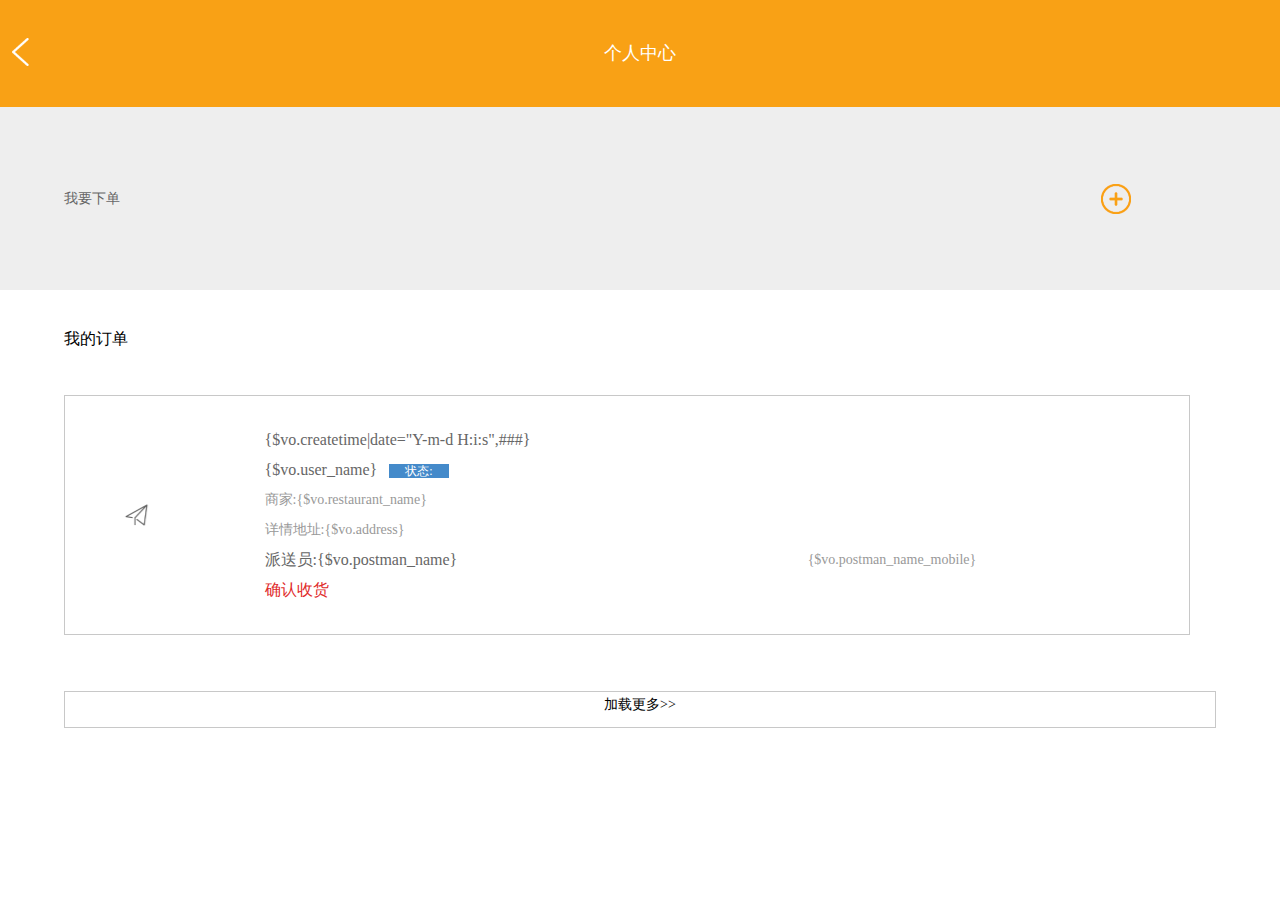
<file: Application/wellcn/Index/Tpl/Userwx/myorders.html>
<!DOCTYPE html PUBLIC "-//W3C//DTD XHTML 1.0 Transitional//EN" "http://www.w3.org/TR/xhtml1/DTD/xhtml1-transitional.dtd">
<html xmlns="http://www.w3.org/1999/xhtml">
<head>
<meta http-equiv="Content-Type" content="text/html; charset=utf-8" />
<title>帮帮达</title>
<meta name="viewport" content="width=device-width,height=device-height,inital-scale=1.0,maximum-scale=1.0,user-scalable=no;">
<meta content="校园助手_贴心的私人助理" name="description" />
<meta name="apple-mobile-web-app-capable" content="yes">
<meta name="apple-mobile-web-app-status-bar-style" content="black">
<meta name="format-detection" content="telephone=no">
<link rel="apple-touch-icon" size="72x72" href="../Public/images/animated_favicon.gif" />
<link rel="apple-touch-icon" size="114x114" href="../Public/images/animated_favicon.gif" />
<link rel="shortcut icon" href="../Public/images/animated_favicon.gif" />
<link href="../Public/css/demo.css" type="text/css" rel="stylesheet" />
<link href="../Public/css/layout3.0.css" type="text/css" rel="stylesheet" />

<style type="text/css">
.right_Three1 {
	width: 20%;
	height: auto;
	float: left;
	padding: 3% 0;
}
.right_Three1 p {
	height: 30px;
	line-height: 30px;
	width: 95%;
	text-align: right;
	color: #fff;
}
.right_Three1 a {
	height: 30px;
	line-height: 30px;
	color: #fff;
}
li {list-style-type:none;}

.button{
  font-size: 1em;
  width: 45%;
  padding: 5px 0px;
  margin-left:3%;
  float:left;
  border: none;
  background-color: #f9a115;
  color: #fff;
  text-align: center;
}
</style>
</head>

<body>
<!--header-->
<div class="Header_Three0">
  <ul>
    <li class="left_Three0"><a href="javascript:history.go(-1)" class="cd-logo left_Three0" style="padding: 0% 0;"><img src="../Public/images/order_02.png" alt="Logo"></a></li>
    <li class="middle_Three0">
      <p>个人中心</p>
    </li>
    <li style="clear:both"></li>
  </ul>
</div>

<script type="text/javascript" src="../Public/3d/js/jquery-2.1.1.js"></script>
<script type="text/javascript" src="../Public/3d/js/main.js"></script> 
<!--/header--> 

<!--bodyer-->
<div class="oRder_Three0">
  <div class="choose_wrap">
    <p class="choose_wrap_p4">我要下单</p>
    <a href="web_root/index/user/addOrderIndex" class="choose_wrap_p5"><img src="../Public/images/order_11.png" height="100%" /></a>
	<div style="clear:both"></div>
  </div>
</div>  
<div class="oRderBodyer_Three0">
  <div class="chooseBodyer_wrap">
		<p class="m_taocan_tit">我的订单</p>
		<div class="m_taocan_cont">
        <ul class="u_taocan_items">
		   <volist name="myorders" id="vo">
           <li>
				<a class="LiBgImg-8 boderUp">
				<div style=" width:84%; padding-left:16%">
					   <span class="u_taocan_item_tit" style=" width:60%">{$vo.createtime|date="Y-m-d H:i:s",###}</span>
                       <span class="u_taocan_item_tit" style=" width:60%">{$vo.user_name}
                       <!--增加的标识2个-->
                       &nbsp;&nbsp;<em style=" background-color:#448aca; padding:0 3%; font-size:12px;color:#fff;">状态:</em>               
                       </span>     
                       <span class="u_taocan_item_price2" style=" width:30%;text-align:right;">
                                  <i><?php echo $status1[$vo['status']];?></i>
                       </span>
                       <span class="u_taocan_item_cont" style=" width:100%">商家:{$vo.restaurant_name}</span>
                       <span class="u_taocan_item_cont" style=" width:100%">详情地址:{$vo.address}</span>
					   <if condition="($vo.status neq 1) and ($vo.status neq 4)">
					   <span class="u_taocan_item_tit" style=" width:60%">派送员:{$vo.postman_name}
                       </span>     
                       <span class="u_taocan_item_price2" style=" width:20%;text-align:right;">
                                  <i>{$vo.postman_name_mobile}</i>
                       </span>
					   </if>
					   <if condition="$vo.status eq 2">
					   <span class="u_taocan_item_tit orders_comfirm" style="width:60%;color: #DF2B2B;" data-id="{$vo.id}">确认收货</span> 
					   </if>
                       <div style="clear:both"></div>
                 </div>      
                </a>
            </li>
			</volist>
           
        </ul>
		<div style="clear:both"></div>
		<div class="loading" data-page="1" style="text-align:center;margin:0 auto;border: 1px solid #C8C8C8;height:35px;"><span>加载更多>></span></div>
		<div class="loading_end" style="display:none;text-align:center;margin:0 auto;"><span>没有更多数据</span></div>
		</div>
	</div>
</div>

<!--/bodyer-->
<script type="text/javascript" src="../Public/js/jquery.min.js"></script>
<script type="text/javascript" src="../Public/js/buyCar.js"></script>
<script>
$(function(){
	$(".loading").click(function(){
		var obj1 =$(this);
		var page =obj1.attr("data-page");
		$.post("web_root/index/userwx/getMyObtainList",{page:page},function(obj){
			var result =obj.result;//返回状态
			if(result=='1'){
				var data =obj.info;//返回信息
				var page1 =obj.page;//返回信息
				$(".u_taocan_items").append(data);
				obj1.attr("data-page",page1);
			}else{
				$(".loading").hide();
				$(".loading_end").show();
			}
		})
	})
})
</script>
<script>
//确认收货处理
$(function(){
	$(document).on("click",".orders_comfirm",function(){
		var obj =$(this);
		var order_id =obj.attr("data-id");
		console.log(order_id);
		$.post("web_root/index/userwx/comfirm",{order_id:order_id},function(data){
			if(data="ok"){
				obj.remove();
			}
		})
	})
})
</script>
</body>
</html>
</file>
<file: Application/wellcn/Index/Tpl/Public/css/layout_1yangCar.css>
@charset "utf-8";
/* CSS Document */

/* 
	@名称: wap站3.0改版
	@功能:
	@维护人:罗
*/

body, div, dl, dt, dd, ul, ol, li, h1, h2, h3, h4, h5, h6, pre, code, form, fieldset, legend, input, textarea, p, blockquote, th, td, hr, button, article, aside, details, figcaption, figure, footer, header, hgroup, menu, nav, section {
	margin: 0;
	padding: 0;
}
img {
	border: none;
}
/* 重设 HTML5 标签, IE 需要在 js 中 createElement(TAG) */
article, aside, details, figcaption, figure, footer, header, hgroup, menu, nav, section {
	display: block;
}
/* HTML5 媒体文件跟 img 保持一致 */
audio, canvas, video {
	display: inline-block;
}
/* 要注意表单元素并不继承父级 font 的问题 */
body, button, input, select, textarea {
	font: 16px/1.8 '微软雅黑';
	color: #333;
}
button {
	cursor: pointer;
}
html {
	background-color: #ebebeb
}
/* 去掉各Table  cell 的边距并让其边重合 */
table {
	border-collapse: collapse;
	border-spacing: 0;
}
/* IE bug fixed: th 不继承 text-align*/
th {
	text-align: inherit;
}
/* 去除默认边框 */
fieldset, img {
	border: 0;
}
/* ie6 7 8(q) bug 显示为行内表现 */
iframe {
	display: block;
}
/* 去掉 firefox 下此元素的边框 */
abbr, acronym {
	border: 0;
	font-variant: normal;
}
/* 一致的 del 样式 */
del {
	text-decoration: line-through;
}
address, caption, cite, code, dfn, em, th, var {
	font-style: normal;
	font-weight: 500;
}
/* 去掉列表前的标识, li 会继承 */
ol, ul {
	list-style: none;
}
/* 对齐是排版最重要的因素, 别让什么都居中 */
caption, th {
	text-align: left;
}
/* 来自yahoo, 让标题都自定义, 适应多个系统应用 */
h1, h2, h3, h4, h5, h6 {

	font-weight: 500;
}
q:before, q:after {
	content: '';
}
/* 统一上标和下标 */
sub, sup {
	font-size: 75%;
	line-height: 0;
	position: relative;
	vertical-align: baseline;
}
sup {
	top: -0.5em;
}
sub {
	bottom: -0.25em;
}
/* 链接颜色 */
a {
	color: #333;
}
/*a:hover {
	color: #000;
}*/
/* 默认不显示下划线，保持页面简洁 */
ins, a {
	text-decoration: none;
}
/* 清理浮动 */
.fn-clear:after {
	visibility: hidden;
	display: block;
	font-size: 0;
	content: " ";
	clear: both;
	height: 0;
}
/* 隐藏, 通常用来与 JS 配合 */
body .fn-hide {
	display: none;
}
img {
	display: block;
}
/* 设置内联, 减少浮动带来的bug *




/
/* 
	@名称:公用
	@功能:
	@维护人:罗
*/

.fontSize1 {
	font-size: 11px;
}
.fontSize2 {
	font-size: 12px;
}
.fontSize3 {
	font-size: 13px;
}
.fontSize4 {
	font-size: 16px;
}
.navlist {
	font: 14px/1.8 '微软雅黑';
	color: #394263;
}/*头部导航下拉菜单区域*/
.font1 {
	font: 12px/1.8 '微软雅黑';
	color: #999;
}/*摘要*/
.font2 {
	font: 10px/1.8 '微软雅黑';
	color: #2fb3a5;
}/*参考信息=来源*/
.font3 {
	font: 10px/1.8 '微软雅黑';
	color: #999;
}/*参考信息=日期时间*/
.font4 {
	font: 12px/1.8 '微软雅黑';
	color: #fff;
}/*分块标题*/
.font5 {
	font: 14px/1.8 '微软雅黑';
	color: #333;
}/*列表标题*/
.font6 {
	font: 14px/1.8 '微软雅黑';
	color: #999;
}/*底部*/
.most {
	height: 140px;
	width: 60%;
	margin: 10px auto;
}/*点击加载更多列表信息按钮*/
.colorA {
	background-color: #394263;
}/*主色*/
.colorb {
	color: #2fb3a5;
}
.Talign_r {
	text-align: right;
}
.Talign_c {
	text-align: center;
}
.Valing_t {
	vertical-align: top;
}
.Valing_b {
	vertical-align: bottom;
}
.clears {
	clear: both;
}
.ds {
	display: none;
}
/* 
	@名称:底部
	@功能:
	@维护人:罗
*/
.footer {
	background-color: #ebebeb;
	margin-bottom: 67px;
}
.footer img {
	width: 100%;
	padding: 30px 0 30px 0;
}
.footer2 {
	

}
.footer2 img {
	width: 100%;
	padding: 30px 0 30px 0;
}
.top_bar {
	/*max-width: 640px;*/
	position: fixed;
	width: 100%;
	left: 0;
	right: 0;
	top: 0;
	z-index: 100;
	margin: auto;
}
.footer_bar {
	top: inherit;
	bottom: 0;
	background-color: #fff;
	border-top: 1px solid #d3d3d3;
	height:44px;

}
.top_menu {
	display: -webkit-box;
	background: -webkit-gradient(linear, 0 0, 0 100%, from(#fff), to(#fff));
}
.top_bar .top_menu>li {
	-webkit-box-flex: 1;
	height: auto;
	background: -webkit-gradient(linear, 0 0, 0 100%, from(rgba(255,255,255,0.1)), color-stop(50%, rgba(255,255,255,0.8)), to(rgba(255,255,255,0.1)));
	-webkit-background-size: 1px 80%;
	background-size: 1px 80%;
	background-position: right center;
	background-repeat: no-repeat;
	position: relative;
	text-align: center;
}
.top_menu>li:last-of-type {
	background: none;
}
.top_bar img {
/*	width: 60%;*/
	margin: 2% auto;
	height:50%;
}
/*分享置顶手机右侧固定*/
.gonew {
	width: 40px;
	height: 80px;
	position: fixed;
	right: 12px;
	bottom: 25%;
	border-radius: 5px;
	z-index: 10000;
}
.gonew .fantop {
	display: block;
	width: 32px;
	height: 32px;
	background-image: url(../images/top.png);
	background-size: 32px;
	background-repeat: no-repeat;
	background-position: center;
	margin-top: 5px;
}
/* 
	@名称:头部
	@功能:
	@维护人:罗
	@时间：2015-01-12
*/
#header_t {
	width: 100%;
	/*height: 50px;*/
	position: fixed;
	left: 0;
	top: 0;
	z-index: 1001;
	background-color: #fff;
	border-bottom: 1px solid #d3d3d3;
}
#header_t .a1 {
	width: 33%;
	display: block;
	/*height: 50px;*/
	float: left;
}
#header_t .a11 {
	width: 33%;
	vertical-align:middle;
	text-align:center;
	padding:5% 0;
	
}
#header_t .a11 img{ width:20px;}
#header_t .a12{width: 33%;
	vertical-align:middle;
	 text-align:right;
	 font-size:0.8em;
	 padding-right:5%;}
#header_t .a2 {
	width: 24%;
	display: block;
	/*height: 50px;*/
	float: right;
	font-size:0.8em;
	text-align:center;
	
}
#header_t .v2 {
	width: 40%;
	display: block;
	/*height: 50px;*/
	float: right;
	font-size:0.8em;
	text-align:center;
	
}
#header_t .a3 {
	width: 24%;
	display: block;
	/*height: 50px;*/
	float: right;
}
#header_t .logo {
	width: 30px;
	height: auto;
	display: block;
}
#header_t .list {
	width: 100%;
	height: auto;
	display: block;
}
/* 
	@名称:底部
	@功能:
	@维护人:罗
	@时间:2015-01-12
*/
.index {
	margin: 0px auto;
	background-color: #ebebeb;
	margin-top: 50px;
}
.index .fouse {
	width: 100%;
	display: block;
}
.index .buttons2 {
	width: 100%;
	position: relative;
	background-color: #FFF;
	border-bottom: 1px solid #d2d2d2;
}
.index .buttons00 {
	width: 100%;
	background-color: #FFF;
	border-bottom: 1px solid #d2d2d2;
}
.a00 {
	display: block;
	width: 100%;
	height: 40px;
	line-height: 40px;
	color: #e11c2a;
	text-align: center;
	background-color: #fff;
	border-bottom: 1px solid #d3d3d3;
}
.index .buttons2 img {
	width: 100%;
	height: auto;
}
.index .buttons2 a {
	display: block;
	width: 100%;
	height: 30px;
	line-height: 30px;
	color: #e11c2a;
	text-align: center;
}
.index .liucheng {
	width: 90%;
	display: block;
	margin: 0 auto;
}
.index .liucheng img {
	width: 100%;
}
.index .liucheng li {
	float: left;
	background-color: #FFF;
	border-radius: 4px;
	width: 49%;
}
.index .liucheng li.left {
	margin-right: 1%
}
.index .liucheng li.left dt img {
	width: 70%;
	margin: 10% 15%;
}
.index .liucheng li.left dd h5 {
	font-weight: 600;
	text-align: center;
	margin-top: 2%;
	
	word-spacing: 8px;
	letter-spacing: 1px;
}
.index .liucheng li.left dd .p2 {
	text-align: center;
	font-size: 0.9em;
	word-spacing: 8px;
	letter-spacing: 1px;
	color: #999;
}
.index .liucheng li.left dd .p3 {
	font-weight: 600;
	text-align: center;
	font-size: 1em;
	word-spacing: 8px;
	letter-spacing: 1px;
	margin-bottom: 10%
}
.index .liucheng li.left dd img {
	width: 70%;
	display: block;
	margin: 5px auto;
}
.index .liucheng li.right {
	margin-left: 1%
}
.index .liucheng li.right dt img {
	width: 70%;
	margin: 10% 15%;
}
.index .liucheng li.right dd h5 {
	font-weight: 600;
	text-align: center;
	margin-top: 2%;
	
	word-spacing: 8px;
	letter-spacing: 1px;
}
.index .liucheng li.right dd .p2 {
	text-align: center;
	font-size: 0.9em;
	word-spacing: 8px;
	letter-spacing: 1px;
	color: #999;
}
.index .liucheng li.right dd .p3 {
	font-weight: 600;
	text-align: center;
	font-size: 1em;
	word-spacing: 8px;
	letter-spacing: 1px;
	margin-bottom: 10%
}
.index .liucheng li.right dd img {
	width: 70%;
	display: block;
	margin: 5px auto;
}
.index h4 {
	display: block;
	width: 90%;
	margin: 0 auto;
	font-weight: 600;
	text-align: center;
	margin-top: 2%;
	
	word-spacing: 8px;
	letter-spacing: 1px;
}
.index .p1 {
	display: block;
	width: 90%;
	margin: 0 auto;
	text-align: center;
	margin-bottom: 2%;
	font-size: 1em;
	color: #666;
}
.index .p2 {
	display: block;
	width: 90%;
	margin: 0 auto;
	text-align: right;
	margin-top: 2%;
	font-size: 1em;
}
/*------------首页技师滑动----------------------*/

.owl-carousel .owl-wrapper:after {
	content: ".";
	display: block;
	clear: both;
	visibility: hidden;
	line-height: 0;
	height: 0;
}
/* display none until init*/
.owl-carousel {
	display: none;
	position: relative;
	width: 100%;
	-ms-touch-action: pan-y;
}
.owl-carousel .owl-wrapper {
	display: none;
	position: relative;
	-webkit-transform: translate3d(0px, 0px, 0px);
}
.owl-carousel .owl-wrapper-outer {
	overflow: hidden;
	position: relative;
	width: 100%;
}
.owl-carousel .owl-wrapper-outer.autoHeight {
	-webkit-transition: height 500ms ease-in-out;
	-moz-transition: height 500ms ease-in-out;
	-ms-transition: height 500ms ease-in-out;
	-o-transition: height 500ms ease-in-out;
	transition: height 500ms ease-in-out;
}
.owl-carousel .owl-item {
	float: left;
}
.owl-controls .owl-buttons {
	display: none;
}
.owl-controls .owl-page, .owl-controls .owl-buttons div {
	cursor: pointer;
}
.owl-controls {
	-webkit-user-select: none;
	-khtml-user-select: none;
	-moz-user-select: none;
	-ms-user-select: none;
	user-select: none;
	-webkit-tap-highlight-color: rgba(0, 0, 0, 0);
}
/* mouse grab icon*/
.grabbing {
	cursor: url(../images/grabbing.png) 8 8, move;
}
/* fix*/
.owl-carousel .owl-wrapper, .owl-carousel .owl-item {
	-webkit-backface-visibility: hidden;
	-moz-backface-visibility: hidden;
	-ms-backface-visibility: hidden;
	-webkit-transform: translate3d(0, 0, 0);
	-moz-transform: translate3d(0, 0, 0);
	-ms-transform: translate3d(0, 0, 0);
}
.owl-pagination {
	display: none;
}
/*
*Owl Carousel Owl Demo Theme
*www.sucaijiayuan.com
*/
.owl-theme .owl-controls {/*margin-top: 10px;*/
	text-align: center;
}
/* Styling Next and Prev buttons*/
.owl-theme .owl-controls .owl-buttons div {
	color: #FFF;
	display: inline-block;
	zoom: 1;
*display: inline;/*IE7 life-saver*/
	margin: 5px;
	padding: 3px 10px;
	font-size: 12px;
	-webkit-border-radius: 30px;
	-moz-border-radius: 30px;
	border-radius: 30px;
	background: #869791;
	filter: Alpha(Opacity=50);/*IE7 fix*/
	opacity: 0.5;
}
/* Clickable class fix problem with hover on touch devices*//* Use it for non-touch hover action*/
.owl-theme .owl-controls.clickable .owl-buttons div:hover {
	filter: Alpha(Opacity=100);/*IE7 fix*/
	opacity: 1;
	text-decoration: none;
}
/* Styling Pagination*/
.owl-theme .owl-controls .owl-page {
	display: inline-block;
	zoom: 1;
*display: inline;/*IE7 life-saver*/
}
.owl-theme .owl-controls .owl-page span {
	display: block;
	width: 12px;
	height: 12px;
	margin: 5px 7px;
	filter: Alpha(Opacity=50);/*IE7 fix*/
	opacity: 0.5;
	-webkit-border-radius: 20px;
	-moz-border-radius: 20px;
	border-radius: 20px;
	background: #869791;
}
.owl-theme .owl-controls .owl-page.active span, .owl-theme .owl-controls.clickable .owl-page:hover span {
	filter: Alpha(Opacity=100);/*IE7 fix*/
	opacity: 1;
}
/* If PaginationNumbers is true*/
.owl-theme .owl-controls .owl-page span.owl-numbers {
	height: auto;
	width: auto;
	color: #FFF;
	padding: 2px 10px;
	font-size: 12px;
	-webkit-border-radius: 30px;
	-moz-border-radius: 30px;
	border-radius: 30px;
}
/* preloading images*/
.owl-item.loading {
	min-height: 150px;
	background: url(../images/AjaxLoader.gif) no-repeat center center
}
/*----------------首页焦点图-------------------------*/

/*iscroll*/
/*-------------------首页改版20150127------------------------------*/
.fix1_index{ float:left; width:100%; height:auto; }
.fix1_index .imgs{ width:100%; height:auto;}
.fix1_index .imgs .as{ display:block; width:50%; height:auto; float:left; }
.fix1_index .imgs .as img{ width:100%; height:auto; }
.fix1_index .imgs .ds{ width:50%; height:auto; float:left; background-color:#9F3;}
.fix1_index .imgs .ds img{ width:100%; height:auto; }
/*-------------------首页改版20150127------------------------------*/
.banner {
	width: 100%;
	margin: 0 auto;
	padding: 0;
	background-color: #fff;
	height: atuo;
}
#wrapper {
	margin: 0;
	width: 100%;
	height: auto;
	float: left;
	position: relative;	/* On older OS versions "position" and "z-index" must be defined, */
	z-index: 1;			/* it seems that recent webkit is less picky and works anyway. */
	overflow: hidden;
}
#scroller {
	height: auto;
	float: left;
	padding: 0;
}
#scroller ul {
	list-style: none;
	display: block;
	float: left;
	width: 100%;
	height: auto;
	padding: 0;
	margin: 0;
	text-align: left;
}
#scroller li {
	display: block;
	float: left;
	width: auto;
	height: auto;
	text-align: center;
	font-size: 0px;
	padding: 0;
	position: relative;
}
#scroller li a {
	display: block;
	padding: 0;
	margin: 0;
}
#scroller li p {
	position: absolute;
	z-index: 2;
	display: block;
	width: 100%;
	bottom: 0;
	background-color: rgba(0, 0, 0, 0.5);
	color: #F4F4F4;
	font-size: 14px;
	text-indent: 55px;
	line-height: 24px;
	text-align: left;
	text-indent: 10px;
	text-overflow: ellipsis;
	white-space: nowrap;
	padding: 0;
	margin: 0;
}
#nav {
	float: right;
	margin-top: -15px;
	padding: 0;
	position: relative;
	width: auto;
	z-index: 3;
}
#prev, #next {
	float: left;
	font-weight: bold;
	font-size: 14px;
	padding: 5px 0;
	width: 80px;
	display: none;
}
#next {
	float: right;
	text-align: right;
}
#indicator > li {
	display: block;
	float: left;
	list-style: none;
	padding: 0;
	margin: 0;
}
#indicator {
	display: block;
	margin: 0;
	padding: 0;
	width: auto;
}
#indicator > li {
	text-indent: -9999em;
	width: 8px;
	height: 8px;
	-webkit-border-radius: 4px;
	-moz-border-radius: 4px;
	-o-border-radius: 4px;
	border-radius: 4px;
	background: #888;
	overflow: hidden;
	margin-right: 4px;
}
#indicator > li.active {
	background: #DDDDDD;
}
#indicator > li:last-child {
	margin: 0 8px 0 0;
}
/*----------------套餐选择----------------*/


.order_1 {
	width: 100%;
	min-height: 200px;
}
.order_1 .details2_tab {
	background-color: #ebebeb;
}
.order_1 .details2_tab2_title {
	width: 80%;
	margin: 0px auto;
	
	background-image: url(../images/order_12.jpg);
	background-repeat: no-repeat;
	background-position: left center;
	background-size: 10px 10px;
	padding-left: 5%;
	color: #e11c2a;
	margin-top: 4%;
}
.order_1 .details2_tab2 {
	width: 100%;
	margin: 0px auto;
	margin-bottom: 2%;
}
.order_1 .details2_tab2 ul .li_s {
	margin: 0 auto;
	margin-bottom: 2%;
	background-color: #fff;
	position: relative;
	padding: 2% 5%;
	border-radius: 4px;
	width: 80%;
}
.order_1 .details2_tab2 ul .li_s0129 {
	margin: 0 auto;
	margin-bottom: 2%;
	background-color: #fff;
	position: relative;
	padding: 2% 5%;
	border-radius: 4px;
	width: 80%;
	padding-bottom:3%;
}
.order_1 .details2_tab2 ul .li_s a {
	color: #999;
	font-size: 1em;
	display: block;
}
.order_1 .details2_tab2 ul .li_s0129 a {
	color: #999;
	font-size: 0.8em;

}
.order_1 .details2_tab2 ul .li_s p {
	color: #999;
	font-size: 1em;
	display: block;
}
.order_1 .details2_tab2 ul .li_s a span {
	color: #333;
	font-weight: 600;
}
.order_1 .details2_tab2 ul .li_s0129 a span {
	color: #333;

}
.order_1 .details2_tab2 ul .li_s .Checkboxs {
	width: 20px;
	height: 20px;
	border-radius: 20px;
	position: absolute;
	right: 5%;
	top: 25%;
	z-index: 1000;
	background-size: 10px 10px;
	background-image: url(../images/duigou.png);
	background-repeat: no-repeat;
	background-position: center center;
}
.order_1 .details2_tab2 ul .li_s .Checkboxs2 {
	height: 20px;
color: #e11c2a;
position: absolute;
right: 5%;
top: 20%;
display: block;
width: 100%;
text-align: right;
}
.order_1 .details2_tab2 ul .li_s0129 .Checkboxs2 {
	height: 20px;
	color: #e11c2a;
	position: absolute;
	right: 5%;
	top: 35%;
}
.order_1 .details2_tab2 ul .li_s .Checkboxs3 {
	height: 20px;
	color: #e11c2a;
	position: absolute;
	right: 5%;
	top: 20%;
}
.order_1 .details2_tab2 ul .li_s .CheckboxsH {
	position: absolute;
	right: 10%;
	top: 30%;
	z-index: 999;
	display: none;
}
.check1 {
	background-color: #ebebeb;
}
.check2 {
	background-color: #e3393c;
}
.order_1 .details2_tab2 ul .li_s2 {
	margin: 0 auto;
	background-color: #fff;
	position: relative;
	padding:0 5%;
	border-radius: 4px;
	width: 80%;
	margin-bottom: 2%;
	height: 40px;
	line-height:40px;
}
.order_1 .details2_tab2 ul .li_s2 span {
	color: #333;
	font-weight: 600;
	font-size: 1em;

}
.order_1 .details2_tab2 ul .li_s2 input {
	font-size: 1em;
	width: 70%;
	
	border: none;
	height:40px;
	line-height:normal;
	line-height: 40px\9;
	
}
input:focus {
	outline: none;
}
.order_focusImg {
	width: 100%;
	margin-top: 43px;
}
.submit_1 {
	display: block;
	float: right;
	width: 40%;
	background-image: url(../images/12.jpg);
	background-repeat: no-repeat;
	background-position: left center;
	color: #fff;
	margin: 5px 10px;
	border-radius: 4px;
	text-align:center;
}
.order_1_pay {
	float: left;
	margin: 5px 10px;
	display: block;
	font-weight: 500;
}
.order_1_pay span {
	color: #e11c2a;
}
.order_1 .c {
}
.tishi {
	width: 90%;
	margin: 5px auto;
	font-size: 0.8em;
	color: #999;
}
.order_1 .e {
	margin-bottom: 2%;
}
.order_1 .e .jiantou {
	display: block;
	width: 30px;
	margin: 0 auto;
}
.order_1 .e ul li {
	background-color: #fff;
	border-bottom: 1px solid #ebebeb;
	padding: 2% 5%;
	font-size: 1em;
}
.order_1 .e ul li:last-child {
	border: none;
}
.order_1 .dang {
	color: #e11c2a;
}
.v1 {
}
.v2 {
}
.v3 {
}
.v4 {
}
.b1 {
}
.b2 {
}
.b3 {
}
.b4 {
}
.choose {
	border: 1px solid #ebebeb;
	background-color: #fff;
	position: absolute;
	left: 5%;
	top: 20%;
}
.padding_1 {
	padding-left: 6%;
}
/*================车型选择========================*/
.carType {
	width: 100%;
	min-height: 410px;
}
.carType .p1 {
	padding: 2% 3%;
	font-size: 1em;
}
.carType ul li {
	background-color: #fff;
	border-bottom: 1px solid #ebebeb;
	padding: 2% 3%;
	font-size: 1em;
}
.carType ul li:last-child {
	border: none;
}
.carType ul li a {
	display: block;
}
/*======================登录===========================*/

.order_1 .details2_tab2 ul .li_s3 {
	margin: 5% auto;
	background-color: #fff;
	position: relative;
	padding: 2% 5%;
	
	width: 80%;
	border:1px solid #dedede;
}
.order_1 .details2_tab2 ul .li_s3 span {
	color: #333;
	font-weight: 600;
	font-size: 1em;
}
.order_1 .details2_tab2 ul .li_s3 input {
	font-size: 1em;
	width: 70%;
	padding: 5px 0px;
	border: none;
	line-height: normal; /* for non-ie */  
　　line-height: 22px\9; /* for ie */  
}
.order_1 .details2_tab2 ul .li_s4 {
	margin: 2% auto;
	background-color: #fff;
	position: relative;
	padding: 2%;
	border-radius: 4px;
	width: 51%;
	float: left;
	margin-left: 5%;
}
.order_1 .details2_tab2 ul .li_s4 span {
	color: #333;
	font-weight: 600;
	font-size: 0.8em;
}
.order_1 .details2_tab2 ul .li_s4 input {
	font-size:0.8em;
	width: 50%;
	padding: 5px 0px;
	border: none;
}
.order_1 .details2_tab2 ul .li_s5 {
	margin: 2% auto;
background-color: #999;
padding: 2%;
border-radius: 4px;
width: 40%;
margin-left: 5%;
float: left;
}
.order_1 .details2_tab2 ul .li_s6 {
	margin: 2% auto;
background-color: #f9a115;
padding: 2%;
border-radius: 4px;
width: 40%;
margin-right: 5%;
margin-left:1%;
float: left;
}
.order_1 .details2_tab2 ul .li_s5 input {
	font-size: 1em;
	width: 100%;
	padding: 5px 0px;
	border: none;
	background-color: #999;
	color: #fff;
	text-align:center;
}
.order_1 .details2_tab2 ul .li_s6 input {
	font-size: 1em;
	width: 100%;
	padding: 5px 0px;
	border: none;
	background-color: #f9a115;
	color: #fff;
	text-align:center;
}
.order_1 .details2_tab2 ul .li_s5 p {
	font-size: 0.8em;
	width: 100%;
	padding: 5px 0px;
	border: none;
	background-color: #f5a100;
	color: #fff;
	text-align:center;
}
.order_1 .details2_tab2 ul .li_s6 p {
	font-size: 0.8em;
	width: 100%;
	padding: 5px 0px;
	border: none;
	background-color: #f5a100;
	color: #fff;
	text-align:center;
}
.denglu {
	/*width: 100px;
	height: 40px;
	margin: 20px auto;
	background-color: #e11c2a;
	border-radius: 4px;
	line-height: 40px;
	text-align: center;
	border: none;
	display: block;
	color: #fff;
	 -webkit-appearance: none;*/   
}
/*============下单成功==============*/
.order_succeed {
	width: 100%;
	margin-top: 50px;
}
.succeed {
	width: 80%;
	margin: 5% auto;
}
.denglu2 {
	width: 160px;
	height: 40px;
	margin: 20px auto;
	background-color: #e11c2a;
	border-radius: 4px;
	line-height: 40px;
	text-align: center;
	border: none;
	display: block;
	color: #fff;
}
/*=============检测报告===============*/






.Report {
	width: 100%;
/*	margin-top: 50px;*/
}
.Report .r_one {
	background-color: #fff;
	margin-top: 2%;
}
.Report .r_one .r_p {
	border-left: 3px solid #f9a115;
	padding: 2% 3%;
	font-weight: 600;
	word-spacing: 8px;
	letter-spacing: 1px;
	border-bottom: 1px solid #ebebeb;
}
.Report .r_one .r_h4 {
	padding: 2% 3%;
	font-weight: 500;
	color: #00a0e9;
	border-bottom: 1px solid #ebebeb;
}
.Report .r_one .left1 {
	width: 44%;
	padding: 2% 3%;
	border-bottom: 1px solid #ebebeb;
	background-image: url(../images/xian.jpg);
	background-repeat: repeat-y;
	background-position: right top;
	background-size: 1px auto;
	font-size: 0.8em;
}
.Report .r_one .left2 {
	width: 44%;
	padding: 2% 3%;
	background-image: url(../images/xian.jpg);
	background-repeat: repeat-y;
	background-position: right top;
	background-size: 1px auto;
	font-size: 1em;
}
.Report .r_one .right1 {
	width: 44%;
	padding: 2% 3%;
	border-bottom: 1px solid #ebebeb;
	font-size: 0.8em;
}
.Report .r_one .right2 {
	width: 44%;
	padding: 2% 3%;
	font-size: 1em;
}
.Report .r_one .right1 span {
	color: #00a0e9;
}
.Report .r_one .right2 span {
	color: #00a0e9;
}
.Report .r_two {
	background-color: #fff;
	margin-top: 2%;
}
.Report .r_two .r_p {
	border-left: 3px solid #f9a115;
	padding: 2% 3%;
	font-weight: 600;
	word-spacing: 8px;
	letter-spacing: 1px;
	border-bottom: 1px solid #ebebeb;
}
.Report .r_two .r_h4 {
	padding: 0 3%;
	font-weight: 500;
	line-height: 1.4;
	font-size: 1em;
	word-wrap: break-word;
	word-break: break-all;
}
.Report .r_two .r_h5 {
	padding: 0 3%;
	font-weight: 500;
	line-height: 1.5;
	margin-bottom: 6%;
	font-size: 1em;
	word-wrap: break-word;
	word-break: break-all; 
}
.Report .r_two .r_border {
	border-bottom: 1px solid #ebebeb;
}
.Report .r_two .r_p2 {
	padding: 3% 10%;
	background-image:url(../images/report.png);
	background-repeat: no-repeat;
	background-position: 3% center;
	background-size: 20px 20px;
	font-size: 1em;
}
.Report .r_three {
	background-color: #fff;
	margin-top: 2%;
}
.Report .r_three .r_p {
	border-left: 3px solid #f9a115;
	padding: 2% 3%;
	font-weight: 600;
	word-spacing: 8px;
	letter-spacing: 1px;
	border-bottom: 1px solid #ebebeb;
}
.Report .r_three .r_h4 {
	padding: 2% 3%;
	font-weight: 500;
	color: #00a0e9;
	border-bottom: 1px solid #ebebeb;
}
.Report .r_three .left1 {
	width: 64%;
	padding: 2% 3%;
	border-bottom: 1px solid #ebebeb;
	background-image: url(../images/xian.jpg);
	background-repeat: repeat-y;
	background-position: right top;
	background-size: 1px auto;
	font-size: 1em;
}
.Report .r_three .left2 {
	width: 64%;
	padding: 2% 3%;
	background-image: url(../images/xian.jpg);
	background-repeat: repeat-y;
	background-position: right top;
	background-size: 1px auto;
	font-size: 1em;
}
.Report .r_three .right1 {
	width: 24%;
	padding: 2% 3%;
	border-bottom: 1px solid #ebebeb;
	font-size: 1em;
}
.Report .r_three .right2 {
	width: 24%;
	padding: 2% 3%;
	font-size: 1em;
}
.Report .r_three .right1 span {
	color: #00a0e9;
}
.Report .r_three .right2 span {
	color: #00a0e9;
}
/*=============服务流程g1======================*/
.Process_g1 {
	width: 100%;
}
.Process_g1 .details2_tab2_title {
	margin: 5px auto;

	font-size:1.125em;
	text-align:center;
}
.Process_g1_p {
	font-size: 0.8em;
	margin-bottom: 10%;
}
.lump_1 {
	width: 90%;
	margin: 0 auto;
}
.lump_1 img {
	width: 100%;
}
.Process_g1_button {
	display: block;
	width: 200px;
	margin: 5% auto;
	height: 40px;
	background-image: url(../images/12.jpg);
	background-repeat: no-repeat;
	background-position: left top;
	background-size: 100% 100%;
	line-height: 40px;
	text-align: center;
	color: #fff;
}
.Process_g1_color1{ color:#f54343;}
.Process_g1_color2{ color:#32b16c;}
.Process_g1_color3{ color:#6dc7df;}
.Process_g1_color4{ color:#ffa664;}
.Process_g1_img{ width:100%;}
/*=============服务流程======================*/
.Process {
	width: 100%;
}
.Process .details2_tab2_title {
	margin: 0 auto;
	
	background-image: url(../images/order_12.jpg);
	background-repeat: no-repeat;
	background-position: left center;
	background-size: 10px 10px;
	padding-left: 5%;
	color: #e11c2a;
	font-size:1.125em;
}
.Process_p {
	font-size:0.8em;
	margin-bottom: 5%;
}
.lump_1 {
	width: 90%;
	margin: 0 auto;
}
.lump_1 img {
	width: 40%;
	display:block; 
	margin:5% auto;
}
.Process_button {
	display: block;
	width: 200px;
	margin: 5% auto;
	height: 40px;
	background-image: url(../images/12.jpg);
	background-repeat: no-repeat;
	background-position: left top;
	background-size: 100% 100%;
	line-height: 40px;
	text-align: center;
	color: #fff;
}
/*===============技师管理=================*/
.Technician{ width:100%; margin:0 auto;}
.Technician ul li{ float:left; width:42%; margin:2%; border-radius:4px; background-color:#fff; padding:2%; height:340px;}
.Technician ul li img{ display:block; width:80%; margin:2% auto;}
.Technician ul li .p1{ text-align:center; font-size:1.125em;}
.Technician ul li .p2{ text-align:center; font-size:0.8em; color:#999; margin-bottom:8%;}
.Technician ul li .p3{ text-indent: 2em; font-size:0.8em; color:#999;}
/*===============优惠活动=================*/
.Activity{ width:100%}
.Activity img{ width:100%;}

/*===============我的订单列表=================*/

.order_list {
	width: 100%;
	margin-top: 50px;
}
.lump_2 {
	width: 90%;
	margin: 2% auto;
	border: 1px solid #d1d1d1;
	border-radius: 4px;
	background-color: #fff;
}
.order_list .order_number {
	width: 96%;
	padding: 2%;
	background-color: #d1d1d1;
	border-radius-topleft: 1px solid #d1d1d1;
	border-radius-topright: 1px solid #d1d1d1;
	
}
.order_list .order_p {
	width: 96%;
	padding: 2%;
	border-bottom: 1px solid #d1d1d1;
	font-size: 1em;
}

/*.order_list .order_p tr td:nth-child(1){
	word-spacing: 8px;
	letter-spacing: 5px;
}

.order_list .order_p tr:nth-child(4) td:nth-child(1){
	word-spacing:normal;
	letter-spacing:normal;
}*/

.order_list .order_p span {
	color: #999;
}
.order_list .order_p .span_1 {
	word-spacing: 8px;
	letter-spacing: 6px;
}
.order_list .order_p .span_2 {
	word-spacing: 8px;
	letter-spacing: 1px;
}
.order_list .order_p .left {
	width: 23%;
	
}
.order_list .order_p .right {
	width: 70%;
	
}
.order_list .order_p td {
	vertical-align: top;
}
.order_list .td_left {
	border: 1px solid #d1d1d1;
	border-left: none;
	width: 30%;
	font-size: 1em;
	padding: 2%;
}
.order_list .td_right {
	border: 1px solid #d1d1d1;
	border-left: none;
	border-right: none;
	font-size: 1em;
	padding: 2%;
}
.order_list .td_left2 {
	border-right: 1px solid #d1d1d1;
	border-bottom: 1px solid #d1d1d1;
	border-top: 2px solid #d1d1d1;
	border-left: none;
	width: 30%;
	font-size: 1em;
	padding: 2%;
}
.order_list .td_right2 {
	border-bottom: 1px solid #d1d1d1;
	border-top: 2px solid #d1d1d1;
	border-left: none;
	border-right: none;
	font-size: 1em;
	padding: 2%;
}
.order_list .td_right2 span {
	color: #f5a200;
}
.order_list .td_left3 {
	border-right: 1px solid #d1d1d1;
	border-bottom: 2px solid #d1d1d1;
	border-top: 1px solid #d1d1d1;
	border-left: none;
	width: 30%;
	font-size: 1em;
	padding: 2%;
}
.order_list .td_right3 {
	border-bottom: 2px solid #d1d1d1;
	border-top: 1px solid #d1d1d1;
	border-left: none;
	border-right: none;
	font-size: 1em;
	padding: 2%;
}
.order_list .td_right3 span {
	color: #e11c2a;
}
.cancel {
	padding: 2%;
	width: 28%;
	margin: 2%;
	background-color: #ebebeb;
	border: none;
	border-radius: 4px;
	float: right;
	font-size: 1em;
	text-align:center;
}
.cancel2 {
	padding: 5% 2%;
	width: 86%;
	margin: 8% 7%;
	background-color: #ebebeb;
	border: none;
	border-radius: 4px;
	font-size: 1em;
}
.cancel3 {
	padding: 5% 2%;

	margin: 8% 7%;
	background-color: #ebebeb;
	border: none;
	border-radius: 4px;
	font-size: 1em;
	display: block;
	text-align: center;
}

/*==========苹果============*/




/*==========安卓============*/
</file>
<file: Application/wellcn/Index/Tpl/Public/css/demo.css>
@charset "utf-8";
/* CSS Document */

body, h1, h2, h3, h4, h5, h6, hr, p, blockquote, dl, dt, dd, ul, ol, li, pre, form, fieldset, legend, button, input, textarea, th, td {
	margin: 0;
	padding: 0;
}
body, button, input, select, textarea {
	/*font: 12px/1.5tahoma, arial, \5b8b\4f53;*/
	font: 14px/1.8 '微软雅黑';
}
i, em {
  font-style: normal;
}
h1, h2, h3, h4, h5, h6 {
	font-size: 100%;
}
address, cite, dfn, em, var {
	font-style: normal;
}
code, kbd, pre, samp {
	font-family: couriernew, courier, monospace;
}
small {
	font-size: 12px;
}
ul, ol {
	list-style: none;
}
a {
	text-decoration: none;
	color:#333;
	display:block;
}
a:hover {
	/*text-decoration: underline;*/
}
sup {
	vertical-align: text-top;
}
sub {
	vertical-align: text-bottom;
}
legend {
	color: #000;
}
fieldset, img {
	border: 0;
}
button, input, select, textarea {
	font-size: 100%;
}
table {
	border-collapse: collapse;
	border-spacing: 0;
}
.ds{ display:none;}
</file>
<file: Application/wellcn/Index/Tpl/Public/css/layout3.0.css>
@charset "utf-8";
/* CSS Document */

/*L_order样式*/

.Header_Three0 {
	background-color: #f9a115;
	font-size: 17px;
}
.left_Three0 {
	width: 22%;
	height: auto;
	float: left;
	padding: 3% 0;
}
.left_Three0 img {
	height: 30px;
	width: auto;
	display: block;
	margin-left: 20%;
}
.middle_Three0 {
	width: 56%;
	height: 100%;
	float: left;
	color: #fff;
	text-align: center;
	padding: 3% 0;
}
.middle_Three0 p {
	height: 30px;
	line-height: 30px;
}
.right_Three0 {
	width: 22%;
	height: auto;
	float: left;
	padding: 3% 0;
}
.right_Three0 p {
	height: 30px;
	line-height: 30px;
	width: 85%;
	color: #fff;
	background-image: url(../images/order_01.png);
	background-repeat: no-repeat;
	background-position: right center;
	background-size: 17px 20px;
}
.oRder_Three0 {
	background-color: #eeeeee;
	padding: 6% 0;
}
.oRder_Three0 .choose_wrap {
	width: 90%;
	margin: 0 auto;
}
.choose_wrap_p1 {
	height: 30px;
	line-height: 30px;
	font-size: 14px;
	width: 100%;
}
.choose_wrap_p2 {
	height: 30px;
	line-height: 30px;
	font-size: 14px;
	width: 80%;
	float: left;
	color: #999;
}
.choose_wrap_p3 {
	height: 30px;
	line-height: 30px;
	font-size: 14px;
	width: 20%;
	float: left;
	text-align: center;
	display: block;
	color: #f9a115;
}
.choose_wrap_p4 {
	height: 30px;
	line-height: 30px;
	font-size: 14px;
	width: 90%;
	float: left;
	color: #666;
}
.choose_wrap_p5 {
	height: 30px;
	line-height: 30px;
	font-size: 14px;
	width: 10%;
	float: left;
	display: block;
}
.choose_wrap_p6 {
	height: 20px;
	line-height: 20px;
	font-size: 14px;
	width: 90%;
	
	color: #666;
}
.oRderBodyer_Three0 {
}
.oRderBodyer_Three0 .chooseBodyer_wrap {
	width: 90%;
	margin: 0 auto;
}
.oRderBodyer_Three0_oTitle {
	font-size: 14px;
	color: #666;
	padding: 3% 0;
}
/*.oRderBodyer_Three0_List{
	display:block;
	width:100%;
	
	}	
	
	
.oRderBodyer_Three0_List li{ float:left; width:38.5%; padding:3%; border:1px solid #dedede;}	
	
	
.oRderBodyer_Three0_List li.left{ margin-right:10%; }	*/


<!--引用2.0版支妹的--> 
.gWidth {
	width: 88.59%;
	margin-left: auto;
	margin-right: auto;
}
.m_taocan_tit {
	padding: 3% 0;
	font-size: 14px;
}
.u_taocan_items {
	width: 100%;
}
.clearfix:before, .clearfix:after {
	content: "";
	display: table;
}
.u_taocan_items .mr451 {
	margin-right: 4.51%;
}
.u_taocan_items li {
	width: 47.74%;
	float: left;
	margin-bottom: 4.81%;
	margin-top: 0.6%;
}
.u_taocan_items span {
	display: block;
	line-height: 1.8em;
}
.u_taocan_item_tit {
	font-size: 12px;
	color: #666
}
.u_taocan_items span {
	display: block;
	line-height: 1.8em;
}
.u_taocan_item_cont {
	font-size: 10px;
	color: #999;
}
.u_taocan_items span {
	display: block;
	line-height: 1.8em;
	padding-left: 35%;
}
.u_taocan_item_price {
	font-size: 12px;
	color: #FCAA1B;
}
.u_taocan_item_price i {
	font-size: 17px;
	color: #DF2B2B;
	margin-right: 2.58%;
}
.u_taocan_items a {
	color: #000;
	padding: 2.58%;
	display: block;
	background-color: #fff;
}
.u_taocan_items a.boderUp {
	border: 1px solid #C8C8C8;
}
.u_taocan_items a.boderDown {
	border: 1px solid #F00;
}

/*引用2.0版支妹的*/
.LiBgImg-1 {
background-image:url(../images/order_03.png);
background-repeat:no-repeat;
background-position:5% center;
background-size:31px 29px;
}
.LiBgImg-2 {
	background-image: url(../images/order_04.png);
	background-repeat: no-repeat;
	background-position: 5% center;
	background-size: 31px 29px;
}
.LiBgImg-3 {
	background-image: url(../images/order_05.png);
	background-repeat: no-repeat;
	background-position: 5% center;
	background-size: 31px 29px;
}
.LiBgImg-4 {
	background-image: url(../images/order_06.png);
	background-repeat: no-repeat;
	background-position: 5% center;
	background-size: 31px 29px;
}
.LiBgImg-5 {
	background-image: url(../images/order_07.png);
	background-repeat: no-repeat;
	background-position: 5% center;
	background-size: 31px 29px;
}
.LiBgImg-6 {
	background-image: url(../images/order_08.png);
	background-repeat: no-repeat;
	background-position: 5% center;
	background-size: 31px 29px;
}
.LiBgImg-7 {
	background-image: url(../images/order_09.png);
	background-repeat: no-repeat;
	background-position: 5% center;
	background-size: 31px 29px;
}
.LiBgImg-8 {
	background-image: url(../images/order_10.png);
	background-repeat: no-repeat;
	background-position: 5% center;
	background-size: 31px 29px;
}
#oCity {
}
#oCity p {
	padding: 3%0;
	font-size: 14px;
}
#oCity ul {
	width: 100%;
}
#oCity ul li {
	float: left;
	width: 78px;
	margin-right: 20px;
	border: 1px solid #dedede;
	text-align: center;
	padding: 1% 0;
}
#oCity ul li:nth-child(3) {
	margin-right: 0px;
}
/*L_orderDetails样式*/	

.oRderDetails_Three0 {
	background-color: #eeeeee;
	padding: 3% 0;
}
.oRderDetails_Three0 .choose_wrap {
	width: 90%;
	margin: 0 auto;
}
.oRderDetailsBodyer_Three0 {
}
.oRderDetailsBodyer_Three0 .chooseBodyer_wrap {
	width: 90%;
	margin: 0 auto;
}
.oRderDetails_p1 {
	height: 25px;
	line-height: 25px;
	font-size: 17px;
	width: 88%;
	float: left;
	color: #666;
	color: #ff0b0b;
	padding-left: 2%;
}
.oRderDetails_p2 {
	height: 25px;
	line-height: 25px;
	font-size: 14px;
	width: 10%;
	float: left;
	display: block;
}
.oPay {
	display: block;
	width: 30%;
	float: left;
	padding: 1% 0;
	border: 1px solid #f9a115;
	margin: 0 9.5%;
	text-align: center;
	border-radius: 6px;
	color: #fff;
	background-color: #f9a115;
}
.deloPay {
	color: #999;
	display: block;
	width: 30%;
	float: left;
	padding: 1% 0;
	border: 1px solid #eeeeee;
	margin: 0 9.5%;
	text-align: center;
	border-radius: 6px;
	-webkit-appearance: none;
}
.oPay2 {
	width: 40%;
	float: left;
	padding: 1% 0;
	margin: 0 0 0 9.5%;
}
.deloPay2 {
	border: none;
	background-color: #ff0b0b;
	color: #999;
	display: block;
	width: 30%;
	float: left;
	padding: 1% 0;
	border: 1px solid #ff0b0b;
	margin: 3% 9.5%;
	text-align: center;
	border-radius: 6px;
	color: #fff;
	-webkit-appearance: none;
}
.Footer {
	position: fixed;
	bottom: 0;
	left: 0;
	padding: 4% 0;
	border-top: 2px solid #dedede;
	width: 100%;
	background-color: #fff;
}
.borderBottom {
	border-bottom: 1px dashed #dedede
}
.borderBottom2 {
	border-bottom: 2px solid #dedede
}
.oRderDetailsBodyer_Three0 .chooseBodyer_wrap td {
	padding: 3% 0;
	font-size: 12px;
}
.oRderDetails_color {
	color: #999;
}
.oRderDetails_money {
	display: block;
	text-align: right;
	color: #999;
	font-size: 12px;
	width: 100%;
}
.oRderDetails_money1 {
	color: #333;
	font-size: 14px;
}
.oRderDetails_money1 i {
	color: #F00;
	font-size: 17px;
}
/*L_orderMy样式*/	
.oRderMyBodyer_Three0 {
}
.oRderMyBodyer_Three0 .chooseBodyer_wrap {
	width: 90%;
	margin: 0 auto;
	padding: 3% 0;
}
.oRderMyBodyer_Three0 .chooseBodyer_wrap li {
	width: 100%;
	border: 1px solid #dedede;
	margin-bottom: 3%;
}
.oRderMy_timeTop {
	border-bottom: 1px dashed #dedede;
	padding: 3% 0;
	font-size: 12px;
}
.oRderMy_timeTop p {
	width: 60%;
	float: left;
	color: #999;
	margin-left: 3%
}
.oRderMy_timeTop span {
	float: right;
	color: #F00;
	margin-right: 3%;
	text-align: right
}
.oRderMy_timeMiddle {
	border-bottom: 1px dashed #dedede;
	padding: 3% 0;
	display: block;
}
.oRderMychoose_wrap_p1 {
	height: 30px;
	line-height: 30px;
	font-size: 14px;
	width: 94%;
	margin: 0 3%;
}
.oRderMychoose_wrap_p2 {
	height: 30px;
	line-height: 30px;
	font-size: 14px;
	width: 50%;
	float: left;
	margin-left: 3%;
}
.oRderMychoose_wrap_p3 {
	height: 30px;
	line-height: 30px;
	font-size: 14px;
	width: 44%;
	float: left;
	text-align: center;
	display: block;
	margin-right: 3%;
}
.oRderMychoose_wrap_p4 {
	height: 30px;
	line-height: 30px;
	font-size: 14px;
	width: 94%;
	margin: 0 3%;
	color: #999;
}
.oRderMy_timeBottom {
	padding: 3% 0;
}
.oRderMy_oPay {
	display: block;
	width: 28%;
	float: right;
	padding: 1% 0;
	border: 1px solid #f9a115;
	margin-right: 3%;
	text-align: center;
	border-radius: 6px;
	background-color: #f9a115;
	font-size: 12px;
	color: #fff;
}
.oRderMy_deloPay {
	color: #999;
	display: block;
	width: 28%;
	float: right;
	padding: 1% 0;
	border: 1px solid #eeeeee;
	margin-right: 3%;
	text-align: center;
	border-radius: 6px;
	font-size: 12px;
}
.oRderMy_deloPay2 {
	color: #999;
	display: block;
	width: 28%;
	float: right;
	padding: 1% 0;
	border: 1px solid #eeeeee;
	margin-right: 3%;
	text-align: center;
	border-radius: 6px;
	font-size: 12px;
	background-color: #eeeeee;
}
/*L_customization样式*/	

.CustomizationBodyer_Three0 {
}
.CustomizationBodyer_Three0 .chooseBodyer_wrap {
	width: 90%;
	margin: 0 auto;
	padding: 3% 0;
}
.CustomizationBodyer_Three0 .oTitle {
	width: 88%;
	background-image: url(../images/customization_01.png);
	background-repeat: no-repeat;
	background-position: left center;
	padding: 3% 6%;
}
.CustomizationBodyer_Three0 .chooseBodyer_wrap .Lis {
	width: 100%;
	border: 1px solid #dedede;
	margin-bottom: 3%;
}
/*1*/
.chooseList {
	width: 94%;
	padding: 3%;
}
.chooseList .left {
	float: left;
	width: 7.5%;
	border: 1px solid #dedede;
}
.chooseList .Gou {
	width: 100%;
	height: auto;
}
.chooseList .Gou1 {
	width: 100%;
	height: auto;
}
.chooseList .oJiantou {
	float: right;
	width: 10%;
	padding: 2.5% 0
}
.chooseList .JianTou {
	width: 70%;
	height: auto;
	margin: 0 auto
}
.chooseList .middle {
	float: left;
	width: 75%;
	margin: 0 2%;
	color: #999;
	font-size: 12px;
}
.chooseList .middle .oleft1 {
	width: 36%;
	float: left;
	background-image: url(../images/customization_03.png);
	background-repeat: no-repeat;
	background-position: left center;
	background-size: 17px 23px;
	padding-left: 11%;
}
.chooseList .middle .oleft2 {
	width: 36%;
	float: left;
	background-image: url(../images/customization_05.png);
	background-repeat: no-repeat;
	background-position: left center;
	background-size: 17px 25px;
	padding-left: 11%;
}
.chooseList .middle .oleft3 {
	width: 36%;
	float: left;
	background-image: url(../images/customization_06.png);
	background-repeat: no-repeat;
	background-position: left center;
	background-size: 20px 20px;
	padding-left: 11%;
}
.chooseList .middle .oleft4 {
	width: 36%;
	float: left;
	background-image: url(../images/customization_07.png);
	background-repeat: no-repeat;
	background-position: left center;
	background-size: 20px 20px;
	padding-left: 11%;
}
.chooseList .middle .oleft5 {
	width: 36%;
	float: left;
	background-image: url(../images/customization_08.png);
	background-repeat: no-repeat;
	background-position: left center;
	background-size: 21px 19px;
	padding-left: 11%;
}
.chooseList .middle .omiddle {
	width: 5%;
	float: left;
}
.chooseList .middle .oright {
	width: 45%;
	float: left
}
.chooseList_Down {
	width: 94%;
	padding: 3%;
	border-top: 1px solid #dedede;
	font-size: 12px;
	background-color: #fafafa;
	color: #999;
}
.chooseList_Down ul li {
	padding: 1% 0;
}
.chooseList_Down ul li .span_1 {
	height: 30px;
	width: 45px;
	/*	background-image: url(../images/customization_16.jpg);
	background-repeat: no-repeat;
	background-position: left center;
	background-size: 45px 18px;*/
	background-color: #f9a115;
	color: #fff;
	text-align: center;
	line-height: 30px;
	padding: 1% 2%;
}
.chooseList_Down ul li .span_2 {
	height: 30px;
	width: 45px;
	/*	background-image: url(../images/customization_17.jpg);
	background-repeat: no-repeat;
	background-position: left center;
	background-size: 45px 18px;*/
	background-color: #313131;
	color: #fff;
	text-align: center;
	line-height: 30px;
	padding: 1% 2%;
}
.chooseList_Down ul li .span_3 {
	height: 30px;
	width: 45px;
	/*background-image: url(../images/customization_18.jpg);
	background-repeat: no-repeat;
	background-position: left center;
	background-size: 45px 18px;*/
	background-color: #206eff;
	color: #fff;
	text-align: center;
	line-height: 30px;
	padding: 1% 2%;
}
.chooseList .middle .oleft6 {
	width: 36%;
	float: left;
	background-image: url(../images/customization_09.png);
	background-repeat: no-repeat;
	background-position: left center;
	background-size: 20px 20px;
	padding-left: 11%;
}
.chooseList .middle .oleft7 {
	width: 36%;
	float: left;
	background-image: url(../images/customization_10.png);
	background-repeat: no-repeat;
	background-position: left center;
	background-size: 20px 12px;
	padding-left: 11%;
}
.chooseList .middle .oleft8 {
	width: 36%;
	float: left;
	background-image: url(../images/customization_11.png);
	background-repeat: no-repeat;
	background-position: left center;
	background-size: 20px 20px;
	padding-left: 11%;
}
.chooseList .middle .oleft9 {
	width: 36%;
	float: left;
	background-image: url(../images/customization_12.png);
	background-repeat: no-repeat;
	background-position: left center;
	background-size: 20px 20px;
	padding-left: 11%;
}
.chooseList .middle .oleft10 {
	width: 36%;
	float: left;
	background-image: url(../images/customization_13.png);
	background-repeat: no-repeat;
	background-position: left center;
	background-size: 21px 19px;
	padding-left: 11%;
}
.chooseList .middle .oleft11 {
	width: 36%;
	float: left;
	background-image: url(../images/customization_11.png);
	background-repeat: no-repeat;
	background-position: left center;
	background-size: 21px 19px;
	padding-left: 11%;
}
.perWrap {
	width: 100%;
	padding: 3% 0;
	margin-bottom: 100px;
}
.perWrap .customizationName {
	width: 99.6%;
	padding: 3% 0;
	background-color: #ededed;
	border: 1px solid #dedede;
	margin-bottom: 3%
}
.customizationName .LabelName {
	float: left;
	margin-left: 3%;
	width: 27%;
	color: #999;
}
.customizationName .Name {
	float: left;
	border: none;
	background-color: #ededed;
	height: 100%;
	margin-left: 3%;
	width: 66%;
}
.perWrap .customizationTel {
	width: 99.6%;
	padding: 3% 0;
	background-color: #ededed;
	border: 1px solid #dedede;
	margin-bottom: 3%
}
.customizationTel .LabelTel {
	float: left;
	margin-left: 3%;
	width: 27%;
	color: #999;
}
.customizationTel .Tel {
	float: left;
	border: none;
	background-color: #ededed;
	height: 100%;
	margin-left: 3%;
	width: 66%;
}
.perWrap .customizationNumber {
	width: 99.6%;
	padding: 3% 0;
	background-color: #ededed;
	border: 1px solid #dedede;
	margin-bottom: 3%
}
.customizationNumber .LabelNumber {
	float: left;
	margin-left: 3%;
	width: 27%;
	color: #999;
}
.customizationNumber .Number {
	float: left;
	border: none;
	background-color: #ededed;
	height: 100%;
	margin-left: 3%;
	width: 66%;
}
.perWrap .customizationAddress {
	width: 99.6%;
	padding: 3% 0;
	background-color: #ededed;
	border: 1px solid #dedede;
	margin-bottom: 3%
}
.customizationAddress .LabelAddress {
	float: left;
	margin-left: 3%;
	width: 27%;
	color: #999;
}
.customizationAddress .Address {
	float: left;
	border: none;
	background-color: #ededed;
	height: 100%;
	margin-left: 3%;
	width: 66%;
}
.perWrap .customizationTime {
	width: 99.6%;
	padding: 3% 0;
	background-color: #ededed;
	border: 1px solid #dedede;
	margin-bottom: 3%;
	background-image: url(../images/customization_14.png);
	background-repeat: no-repeat;
	background-position: right top;
	background-size: 46px 100%;
}
.customizationTime .LabelTime {
	float: left;
	margin-left: 3%;
	width: 30%;
	color: #999;
}
/*.customizationTime .TimeBtn{ float:right; margin-left:3%; width:60px; height:100%; display:block }*/

.customizationTime .Time {
	float: left;
	border: none;
	background-color: #ededed;
	height: 100%;
	margin-left: 3%;
	width: 40%;
}
/*L_Coupon样式*/


.Coupon_Three0_left {
	width: 70%;
	float: left;
	height: 40px;
	border: 1px solid #dedede;
}
.Coupon_Three0_right {
	width: 25%;
	float: left;
	height: 40px;
	margin-left: 4%;
	line-height: 40px;
	text-align: center;
	background-color: #eeeeee;
}
/*L_pay样式*/	

.Pay_Three0 {
}
.Pay_Three0 .Pay_wrap {
	width: 90%;
	margin: 0 auto;
}
.PayBodyer_Three0 {
}
.Pay_Three0 .bottoms {
	border-top: 1px dashed #dedede;
}
.PayBodyer_Three0 .PayBodyer_wrap {
	width: 90%;
	margin: 0 auto;
	padding: 3% 0 8% 0;
	position: relative;
	border: 1px solid #dedede;
	margin-top: 5%;
}
.Pay_p1 {
	height: 25px;
	line-height: 25px;
	font-size: 17px;
	width: 88%;
	float: left;
	color: #666;
	color: #ff0b0b;
	padding-left: 2%;
}
.Pay_p2 {
	height: 25px;
	line-height: 25px;
	font-size: 14px;
	width: 10%;
	float: left;
	display: block;
}
.PayBodyer_Three0 .PayBodyer_wrap td {
	padding: 3%;
	font-size: 12px;
}
.Pay_color {
	color: #999;
}
.Pay_money {
	display: block;
	text-align: right;
	color: #999;
	font-size: 12px;
	width: 100%;
}
.Pay_money1 {
	color: #333;
	font-size: 14px;
}
.Pay_money1 i {
	color: #F00;
	font-size: 17px;
}
.Pay_btn {
	position: absolute;
	right: 0;
	bottom: 0%;
	width: 100px;
	height: 30px;
	line-height: 30px;
	text-align: center;
	background-color: #eeeeee;
}
.Pay_btnBgdown {
	background-image: url(../images/customization_19.png);
	background-repeat: no-repeat;
	background-position: 85px center;
	background-size: 10px 5px;
}
.Pay_btnBgup {
	background-image: url(../images/customization_04.png);
	background-repeat: no-repeat;
	background-position: 85px center;
	background-size: 10px 5px;
}
.PayBodyer_wrap .leftTd {
	width: 30%;
	vertical-align: top;
}
.PayBodyer_wrap .rightTd {
	width: 70%;
	vertical-align: top;
}
.PayBodyer_Three0 .PayZhiFu_wrap {
	width: 90%;
	margin: 0 auto;
	position: relative;
	border: 1px solid #dedede;
	margin-top: 5%;
	border-bottom: none;
}
.PayBodyer_Three0 .PayZhiFu_wrap .li_1 {
	background-image: url(../images/payWeixin.png);
	background-position: 5% center;
	background-repeat: no-repeat;
	background-size: 26px 28px;
}
.PayBodyer_Three0 .PayZhiFu_wrap .li_2 {
	background-image: url(../images/payZhifubao.png);
	background-position: 5% center;
	background-repeat: no-repeat;
	background-size: 26px 28px;
}
.PayBodyer_Three0 .PayZhiFu_wrap .li_3 {
	background-image: url(../images/payX.png);
	background-position: 5% center;
	background-repeat: no-repeat;
	background-size: 26px 26px;
}
.PayBodyer_Three0 .PayZhiFu_wrap li {
	width: 100%;
	height: 50px;
	padding: 3% 0;
	margin: 0 auto;
	border-bottom: 1px solid #dedede;
}
.PayBodyer_Three0 .PayZhiFu_wrap li .word {
	width: 60%;
	height: 50px;
	margin-left: 20%;
	float: left;
}
.PayBodyer_Three0 .PayZhiFu_wrap li .oInput {
	width: 10%;
	height: 50px;
	margin-left: 5%;
	float: left;
}
.PayBodyer_Three0 .PayZhiFu_wrap li .word .p1 {
	height: 25px;
	line-height: 25px;
	font-size: 14px
}
.PayBodyer_Three0 .PayZhiFu_wrap li .word .p2 {
	height: 25px;
	line-height: 25px;
	font-size: 12px;
	color: #999;
}
.PayYouQuan_wrap {
	width: 90%;
	margin: 0 auto;
	border: 1px solid #dedede;
	margin-top: 5%;
}
.PayYouQuan_wrap .KouLing {
	width: 90%;
	margin: 5% auto;
	height: 35px;
	line-height: 35px;
}
.PayYouQuan_wrap .KouLingLeft {
	height: 35px;
	line-height: 35px;
	margin-right: 2%;
	width: 25%;
	float: left;
}
.PayYouQuan_wrap .KouLingMiddle {
	border: 1px solid #dedede;
	height: 33px;
	margin-right: 2%;
	width: 50%;
	float: left;
}
.PayYouQuan_wrap .KouLingRight {
	width: 20%;
	background-color: #eeeeee;
	height: 35px;
	display: block;
	float: left;
	text-align: center;
}




.PayYouQuan_wrap .Quan {
	width: 90%;
	margin: 5% auto;
	
}
.PayYouQuan_wrap .QuanLeft {
	height: 35px;
	line-height: 35px;
	margin-right: 2%;
	width: 25%;
	float: left;
}

.PayYouQuan_wrap .QuanRight {
	width:72%;
	border: 1px solid #dedede;
	height: 33px;
	float: right;
	text-align: center;
}




.PayYouQuan_wrap .QuanRight .Right {
	width:20%;
	border-left:1px solid #dedede;
	height: 33px;
	display: block;
	float: right;
	text-align: center;

}
.PayQuan_btnBgup{
	background-image:url(../images/customization_04.png);
	background-repeat:no-repeat;
	background-position: center center;
	background-size:18px 10px;
	}
.PayQuan_btnBgdown{
	background-image:url(../images/customization_19.png);
	background-repeat:no-repeat;
	background-position: center center;
	background-size:18px 10px;
	}
.PayYouQuan_wrap .QuanRight .Left {
	width:79.4%;
	border:none;
	height: 33px;
	display: block;
	float: left;

}


.PayYouQuan_wrap .QuanRight2 {
	width:66%;
	border: 1px solid #dedede;
	height: 33px;
	float: right;
	padding:0 3%;
	border-top:none;
}



/*L_oRderStatus样式*/

.oRderStatus_Three0{ width:90%; margin-left:9%; border-left:1px solid #dedede; margin-top:5%;}

.oRderStatusBodyer_wrap{ width:84%; margin-left:8%; }
.oRderStatusBodyer_wrap li{ border-bottom:1px solid #dedede;}

.oRderStatusBodyer_wrap .oRderStatus_p1{ height:35px; line-height:35px; position:relative;}
.oRderStatusBodyer_wrap .oRderStatus_p1 .oImg{ position:absolute; left:-12%; top:13px; width:11px; height:11px;}
.oRderStatusBodyer_wrap .oRderStatus_p1 .oImg2{ position:absolute; left:-13%; top:11px; width:16px; height:15px;}
.oRderStatusBodyer_wrap .oRderStatus_p2{ color:#999;}
.oRderStatusBodyer_wrap .oRderStatus_img{ margin:3% 0; width:50%;}

/*L_ChooseYear样式*/

.ChooseYear_Three0 {
	border: 1px solid #fdecbf;
	background-color: #ffffeb;
}
.ChooseYear_Three0 .title {
	width: 87%;
	padding: 3% 0;
	background-image: url(../images/chooseYear1.png);
	background-repeat: no-repeat;
	background-position: 2% center;
	background-size: 25px 25px;
	padding-left:13%;
	color:#F00;
}
.ChooseYear_Three0 .word {
	width: 96%;
	padding: 0 2% 3% 2%;
	color:#999;

}

.ChooseYear_Three0 .Alian{
	width: 87%;
	padding: 3% 0;
	background-image:url(../images/chooseYear2.png);
	background-repeat: no-repeat;
	background-position: 2% center;
	background-size: 25px 25px;
	padding-left:13%;
	color:#3f71ff;
}

.ChooseYear_Three0_li{ width:100%; margin:5% 0;}


.ChooseYear_Three0_li a{ display:block; float:left; width:28.5%; margin:0 2%;  margin-bottom:3% ; color:#999;text-align:center;}

.ChooseYear_Three0_li a.UP{border:1px solid #dedede;}
.ChooseYear_Three0_li a.DOWN{border:1px solid #f9a115;}


.CustomizationBodyer_Three0 .oTitle2 {
  width: 94%;
  background-image: url(../images/customization_01.png);
  background-repeat: no-repeat;
  background-position: left center;
  padding: 0 0 0 6%;
  font-size:12px;
  margin:3% 0;d
}



.Header_Three0 {
	font-size: 18px;
}
.m_taocan_tit {
	font-size: 16px;
}
.u_taocan_item_tit {
	font-size: 16px;
	color: #666;
}
.u_taocan_item_cont {
	font-size: 14px;
	color: #999;
}
.ChooseYear_Three0 .title {
	font-size: 16px;
}
.oRderMychoose_wrap_p1 {
	font-size: 16px;
}
.oRderMy_oPay {
	font-size: 14px;
}
.oRderMy_deloPay2 {
	font-size: 14px;
}
.CustomizationBodyer_Three0 .oTitle {
  background-size: 10px 15px;
}
.chooseList .oJiantou {

   padding: 0; 
}

.chooseList .left {
  width: 6.5%;
}

.oPay2 {
   width: 55%;
  margin: 0 0 0 5%;
}

.deloPay2 {
  width: 30%;

  margin: 6% 5% 3% 5%;

}


.chooseList .JianTou {
  width: 50%;
  margin: 30% auto;
}




/*2015/07/31 添加 修复ios 按钮错误*/
input[type="submit"]{ -webkit-appearance: none;   }
input[type="reset"]{ -webkit-appearance: none;   }

input[type="button"] {
	-webkit-appearance: none;
}

select{
	-webkit-appearance: none;
	border:none;
	background-color:#ededed
}









/*2015/07/31 套餐标题颜色样式*/


.chooseList .middle .oleft1{
	color:#333
	}

.chooseList .middle .oleft2{
	color:#333
	}


.chooseList .middle .oleft3{
	color:#333
	}

.chooseList .middle .oleft4{
	color:#333
	}
.chooseList .middle .oleft5{
	color:#333
	}

.chooseList .middle .oleft6{
	color:#333
	}

.chooseList .middle .oleft7{
	color:#333
	}
	.chooseList .middle .oleft8{
	color:#333
	}


.chooseList .middle .oleft9{
	color:#333
	}

chooseList .middle .oleft10{
	color:#333
	}
	
	
.LiBgImg-1 {
  background-position: 5% 50%;
}	
	
	
	
.LiBgImg-2 {
  background-position: 5% 50%;
}	
	
	.LiBgImg-3 {
  background-position: 5% 50%;
}	
	
	.LiBgImg-4 {
  background-position: 5% 50%;
}	
	
	.LiBgImg-5 {
  background-position: 5% 50%;
}	
	
	.LiBgImg-6 {
  background-position: 5% 50%;
}	
	.LiBgImg-7 {
  background-position: 5% 50%;
}	
	
/*	.PayBodyer_wrap .leftTd {
  width: 20%;
}
*/
.deloPay {
  float: right;
}
.oRderDetailsBodyer_Three0 .chooseBodyer_wrap tr td:nth-child(1){ text-align:right;}

.choose_wrap_p3 {
	color: #f9a115;
	background-repeat:no-repeat;
	background-position:right center;
	background-size:14px 14px;
}
.PayYouQuan_wrap .KouLingMiddle{
	background-color:#fff;
	border-radius:0;


}

.u_taocan_items span {
  height: 25px;
  line-height: 25px;
}
.u_taocan_item_cont{
  height: 25px;
  line-height: 25px;
}

.oRderMy_deloPay {

  font-size: 14px;
}


/*20150804样式修改*/




.u_taocan_items li{width: 97.74%;}
.u_taocan_items span {
 
  padding-left: 0%;
}
.u_taocan_items span {
	float:left;
	height:30px;
	line-height:30px;
}

.u_taocan_item_price2 i {
  font-size: 10
  px;
  color: #999;
  margin-right: 2.58%;
}.u_taocan_item_price i {
  font-size: 14px;

}
</file>
